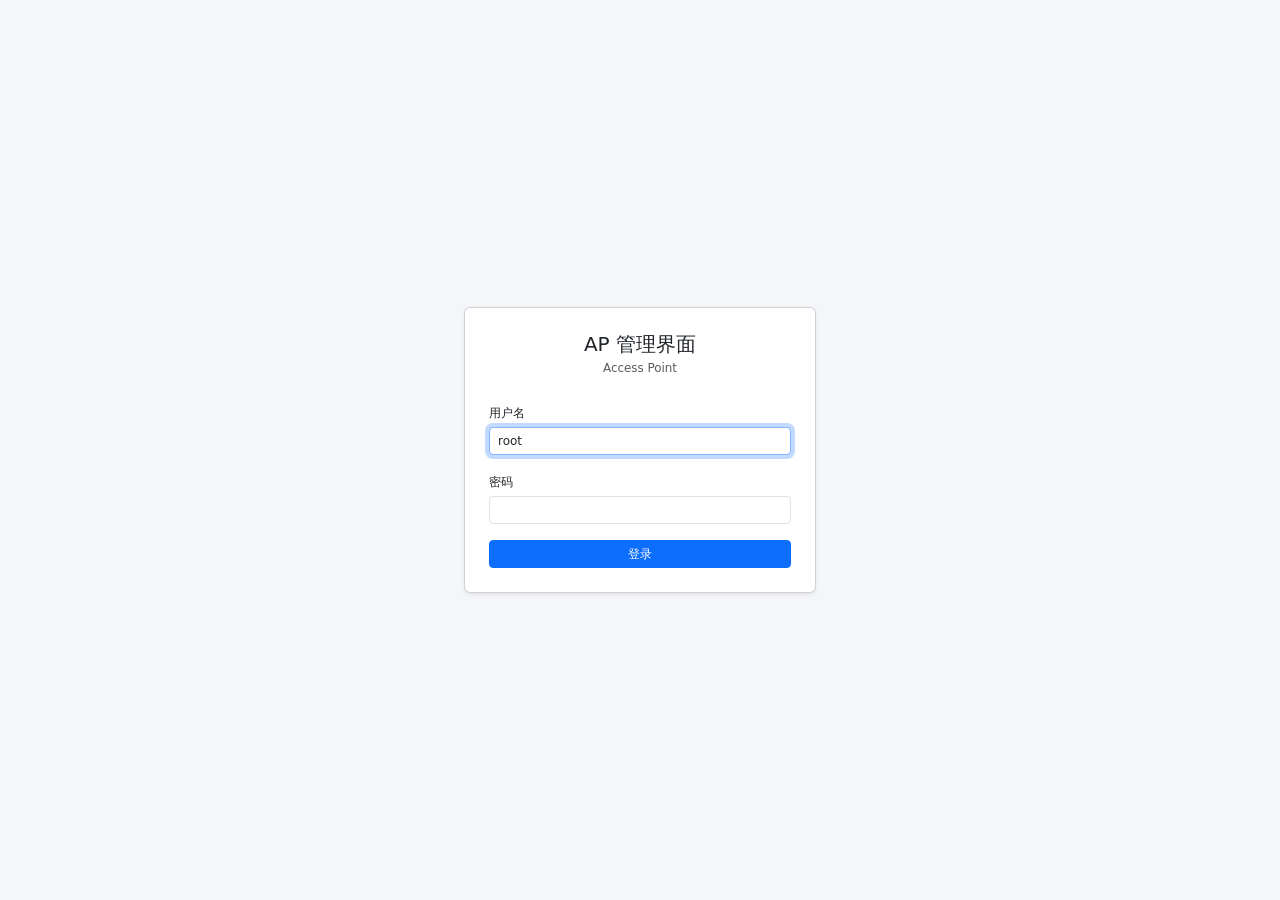
<file: src/www/index.html>
<!-- SPDX-FileCopyrightText: 2026 Monkfish IoT -->
<!-- SPDX-License-Identifier: Apache-2.0 -->
<!DOCTYPE html>
<html lang="zh-CN">
<head>
<meta charset="UTF-8">
<meta name="viewport" content="width=device-width, initial-scale=1.0">
<title>运行信息 - AP 管理</title>
<link href="assets/css/bootstrap.min.css" rel="stylesheet">
<link href="assets/css/all.min.css" rel="stylesheet">
<link href="assets/css/wrthub.css" rel="stylesheet">
<style>
/* 主布局：侧栏 + 主内容 + 底栏 */
body { margin: 0; padding: 0; height: 100vh; display: flex; flex-direction: column; }
#app  { flex: 1 1 auto; display: flex; min-height: 0; }
.main { flex: 1 1 auto; overflow-y: auto; padding: 0.9rem; }
</style>
</head>
<body>

<header id="whNavbar"></header>
<div id="app">
    <aside id="whSidebar"></aside>
    <main class="main">

        <!-- Toast 容器 -->
        <div id="toastContainer" class="position-fixed top-0 end-0 p-3" style="z-index:11;"></div>

        <!-- 页面标题 -->
        <div class="d-flex justify-content-between align-items-center mb-3">
            <h6 class="mb-0"><i class="fas fa-gauge-high me-1"></i>运行信息</h6>
            <div class="text-muted small" id="pageMuted">-</div>
        </div>

        <!-- 错误提示 -->
        <div id="errBox" class="alert alert-danger small d-none"></div>

        <!-- ① 系统信息 KPI 卡片 -->
        <div class="row g-2 mb-3" id="kpiRow"></div>

        <!-- ①.5 网络接口实时流量（上行口，前端差分采样） -->
        <div class="card shadow-sm mb-3">
            <div class="card-header d-flex justify-content-between align-items-center">
                <span><i class="fas fa-chart-line me-1"></i>实时流量（<span id="trafficIface">定位中…</span>）</span>
                <span class="small text-muted" id="chartNote">等待采样…</span>
            </div>
            <div class="card-body p-2">
                <div class="d-flex flex-wrap gap-4 small mb-1">
                    <span><i class="fas fa-arrow-down text-primary me-1"></i>下行 <b id="trDown">-</b></span>
                    <span><i class="fas fa-arrow-up text-success me-1"></i>上行 <b id="trUp">-</b></span>
                    <span class="text-muted ms-auto" id="trTotal">累计 -</span>
                </div>
                <canvas id="trafficChart" style="width:100%;height:180px;"></canvas>
            </div>
        </div>

        <!-- ② 射频状态（每张卡一个子卡片） -->
        <div class="row g-2 mb-3" id="radioRow"></div>

        <!-- ③ 在线终端 -->
        <div class="card shadow-sm mb-3">
            <div class="card-header">
                <span><i class="fas fa-laptop me-1"></i>在线终端</span>
                <span class="badge bg-secondary ms-2" id="clientCountBadge">0</span>
            </div>
            <div class="card-body p-0">
                <table class="table table-hover align-middle mb-0 small">
                <thead><tr>
                    <th>MAC 地址</th><th>信号</th><th>质量</th><th>速率</th><th>在线时长</th>
                </tr></thead>
                <tbody id="clientTbody"></tbody>
                </table>
                <div id="clientEmpty" class="text-center text-muted small py-3">当前无终端接入</div>
            </div>
        </div>

    </main>
</div>
<footer id="whFooter"></footer>

<!-- 刷新按钮（可选） -->
<div class="position-fixed" style="right:1rem;bottom:3rem;">
    <button id="refreshBtn" class="btn btn-sm btn-outline-primary" title="刷新">
        <i class="fas fa-arrows-rotate"></i>
    </button>
</div>

<script src="assets/js/bootstrap.bundle.min.js"></script>
<script src="assets/js/api.js"></script>
<script src="assets/js/layout.js"></script>
<script src="assets/js/app.js"></script>
<script>
(function () {
    'use strict';

    var el = {
        errBox:   document.getElementById('errBox'),
        kpiRow:   document.getElementById('kpiRow'),
        radioRow: document.getElementById('radioRow'),
        clientTbody: document.getElementById('clientTbody'),
        clientEmpty: document.getElementById('clientEmpty'),
        clientCountBadge: document.getElementById('clientCountBadge'),
        pageMuted: document.getElementById('pageMuted'),
        navHostname: document.getElementById('navHostname'),
        navClients: document.getElementById('navClients'),
        refreshBtn: document.getElementById('refreshBtn')
    };

    function showErr(msg) {
        el.errBox.textContent = msg;
        el.errBox.classList.remove('d-none');
    }

    function fmtBytes(b) {
        if (!b && b !== 0) return '-';
        b = +b;
        if (b < 1024) return b + ' B';
        if (b < 1048576) return (b / 1024).toFixed(1) + ' KB';
        if (b < 1073741824) return (b / 1048576).toFixed(1) + ' MB';
        return (b / 1073741824).toFixed(2) + ' GB';
    }

    /* 内存「已用 / 总量」合并单位，避免两段单位撑爆窄卡片 */
    function fmtMem(free, total) {
        var f = +free, t = +total;
        if (!t) return '-';
        if (t >= 1073741824) return (f / 1073741824).toFixed(1) + ' / ' + Math.round(t / 1073741824) + ' GB';
        return (f / 1048576).toFixed(1) + ' / ' + Math.round(t / 1048576) + ' MB';
    }

    function fmtUptime(sec) {
        sec = +sec || 0;
        var d = Math.floor(sec / 86400);
        sec -= d * 86400;
        var h = Math.floor(sec / 3600);
        sec -= h * 3600;
        var m = Math.floor(sec / 60);
        var s = sec % 60;
        var parts = [];
        if (d) parts.push(d + ' 天');
        if (d || h) parts.push(h + ' 时');
        parts.push(m + ' 分');
        return parts.join(' ') + (d === 0 && h === 0 ? '' : '');
    }

    function fmtRate(bps) {
        if (!bps && bps !== 0) return '-';
        bps = +bps;
        if (bps < 1000) return bps + ' bps';
        if (bps < 1000000) return (bps / 1000).toFixed(1) + ' Kbps';
        return (bps / 1000000).toFixed(1) + ' Mbps';
    }

    /* assoclist 不返回 quality 字段，按 nl80211 惯例由 signal 折算：
     * quality% = 2 × (dBm + 100)，限幅 0..100 */
    function signalToQuality(dbm) {
        if (dbm == null) return null;
        var q = 2 * (+dbm + 100);
        return Math.max(0, Math.min(100, Math.round(q)));
    }

    /* 连接时长（秒）→ 人读文本 */
    function fmtDur(sec) {
        if (sec == null) return '-';
        sec = Math.floor(+sec) || 0;
        if (sec < 60) return sec + ' 秒';
        var d = Math.floor(sec / 86400); sec -= d * 86400;
        var h = Math.floor(sec / 3600); sec -= h * 3600;
        var m = Math.floor(sec / 60), s = sec - m * 60;
        var out = [];
        if (d) out.push(d + ' 天');
        if (d || h) out.push(h + ' 时');
        out.push(m + ' 分');
        if (!d && !h && s) out.push(s + ' 秒');
        return out.join(' ');
    }

    function signalBar(value, max, cssClass) {
        value = +value; max = +max || 1;
        var pct = Math.min(100, Math.max(0, Math.round((value / max) * 100)));
        var color = cssClass || (pct >= 60 ? '#198754' : pct >= 30 ? '#ffc107' : '#dc3545');
        return '<div class="signal-bar"><span style="width:' + pct + '%;background:' + color + ';"></span></div>';
    }

    /* ---------- 实时流量（纯 Canvas，两次采样差分算速率） ---------- */
    var POINTS = 40;
    var hist = { down: [], up: [] };
    var prevTraffic = null;

    function niceMax(v) {
        if (!(v > 0)) return 1;
        var exp = Math.pow(10, Math.floor(Math.log(v) / Math.LN10));
        var f = v / exp;
        var n = f <= 1 ? 1 : f <= 2 ? 2 : f <= 5 ? 5 : 10;
        return n * exp;
    }

    function quickRate(mbps) {
        if (mbps === null || mbps === undefined || isNaN(mbps)) return '-';
        if (mbps >= 1000) return (mbps / 1000).toFixed(2) + ' Gbps';
        if (mbps >= 1) return mbps.toFixed(2) + ' Mbps';
        if (mbps >= 0.001) return Math.round(mbps * 1000) + ' Kbps';
        return '0 bps';
    }

    function computeTraffic(tr) {
        tr = tr || {};
        var now = performance.now() / 1000;
        var rx = +tr.rx_bytes || 0, tx = +tr.tx_bytes || 0;
        var curDown = null, curUp = null;
        if (prevTraffic && now > prevTraffic.t) {
            var dt = now - prevTraffic.t;
            curDown = Math.max(0, (rx - prevTraffic.rx) * 8 / dt / 1e6);
            curUp   = Math.max(0, (tx - prevTraffic.tx) * 8 / dt / 1e6);
            hist.down.push(curDown); hist.up.push(curUp);
            while (hist.down.length > POINTS) { hist.down.shift(); hist.up.shift(); }
        }
        prevTraffic = { t: now, rx: rx, tx: tx };

        var dEl = document.getElementById('trDown'), uEl = document.getElementById('trUp');
        if (dEl) dEl.textContent = curDown === null ? '采样中…' : quickRate(curDown);
        if (uEl) uEl.textContent = curUp === null ? '采样中…' : quickRate(curUp);
        var tEl = document.getElementById('trTotal');
        if (tEl) tEl.textContent = '累计 ↓' + fmtBytes(rx) + ' ↑' + fmtBytes(tx);
        var iEl = document.getElementById('trafficIface');
        if (iEl && tr.iface) iEl.textContent = tr.iface;
        var nEl = document.getElementById('chartNote');
        if (nEl) nEl.textContent = '每 5 秒采样 · ' + hist.down.length + ' / ' + POINTS + ' 点';
    }

    function drawTraffic() {
        var canvas = document.getElementById('trafficChart');
        if (!canvas) return;
        var wrap = canvas.parentElement;
        var w = Math.max(320, wrap.clientWidth - 4);
        canvas.width = w; canvas.height = 180;
        var ctx = canvas.getContext('2d');
        var h = canvas.height;
        var padL = 52, padR = 12, padT = 12, padB = 12;
        var plotW = w - padL - padR, plotH = h - padT - padB;
        ctx.clearRect(0, 0, w, h);
        ctx.font = '11px system-ui, sans-serif';
        ctx.textBaseline = 'middle';

        /* 纵轴按窗口内峰值自适应，下限 10 Kbps。
         * 若固定下限 1 Mbps，AP 空闲时的 Kbps 级流量会被压成紧贴 0 的直线（看起来恒为 0）。*/
        var peak = 0;
        for (var i = 0; i < hist.down.length; i++) {
            if (hist.down[i] > peak) peak = hist.down[i];
            if (hist.up[i] > peak) peak = hist.up[i];
        }
        var maxV = niceMax(Math.max(peak * 1.2, 0.01));
        function yLabel(v) {
            if (v === 0) return '0';
            if (maxV >= 1000) return (v / 1000).toFixed(1) + 'G';
            if (maxV >= 1) return (v >= 10 ? Math.round(v) : v.toFixed(1)) + 'M';
            var k = v * 1000;
            return (k >= 10 ? Math.round(k) : k.toFixed(1)) + 'K';
        }

        ctx.strokeStyle = '#e9ecef'; ctx.fillStyle = '#98a2b3'; ctx.lineWidth = 1;
        for (var g = 0; g <= 4; g++) {
            var y = padT + plotH * g / 4;
            ctx.beginPath(); ctx.moveTo(padL, y); ctx.lineTo(w - padR, y); ctx.stroke();
            ctx.textAlign = 'right'; ctx.fillText(yLabel(maxV * (4 - g) / 4), padL - 6, y);
        }
        ctx.textAlign = 'left';

        if (hist.down.length < 2) {
            ctx.fillStyle = '#adb5bd'; ctx.textAlign = 'center';
            ctx.fillText('正在采集数据…', padL + plotW / 2, padT + plotH / 2);
            ctx.textAlign = 'left'; return;
        }

        /* 横轴按已有采样点铺满画布：若固定除以 POINTS-1，
         * 采样点少时曲线只会挤在左侧一小段，看起来像没有数据。*/
        function series(data, color, fill) {
            var n = data.length;
            ctx.beginPath();
            for (var i = 0; i < n; i++) {
                var x = padL + plotW * i / (n - 1);
                var yy = padT + plotH - plotH * (data[i] / maxV);
                if (i === 0) ctx.moveTo(x, yy); else ctx.lineTo(x, yy);
            }
            ctx.strokeStyle = color; ctx.lineWidth = 2; ctx.stroke();
            ctx.lineTo(padL + plotW, padT + plotH);
            ctx.lineTo(padL, padT + plotH); ctx.closePath();
            ctx.fillStyle = fill; ctx.fill();
        }
        series(hist.down, '#0d6efd', 'rgba(13,110,253,.10)');
        series(hist.up, '#198754', 'rgba(25,135,84,.08)');
    }

    function renderKPI(sys) {
        var items = [
            { label: '设备型号',  value: sys.model || sys.board || '-',            icon: 'fa-microchip' },
            { label: '主机名',    value: sys.hostname || '-',                       icon: 'fa-server' },
            { label: '固件版本',  value: sys.firmware || '-',                       icon: 'fa-code-branch' },
            { label: '运行时长',  value: fmtUptime(sys.uptime),                    icon: 'fa-clock' },
            { label: '内存',      value: fmtMem(sys.mem_free, sys.mem_total),     icon: 'fa-memory', small: true }
        ];
        el.kpiRow.innerHTML = items.map(function (it) {
            return '<div class="col-6 col-md-3 col-xl">' +
                '<div class="card card-body p-2 shadow-sm text-center">' +
                '<div class="kpi-label"><i class="fas ' + it.icon + ' me-1"></i>' + it.label + '</div>' +
                '<div class="kpi-value mt-1' + (it.small ? ' kpi-value-sm' : ' text-truncate') + '" title="' + Layout.esc(it.value) + '">' + Layout.esc(it.value) + '</div>' +
                '</div></div>';
        }).join('');

        if (el.navHostname) el.navHostname.textContent = sys.hostname || '-';
        if (el.footerInfo)  Layout.setFooterInfo('板型：' + (sys.board || '-'));
    }

    /* 渲染射频卡 —— 数据源是 iwinfo info（直接 ubus call 绕过 mk.*）*/
    function renderRadios(infoList) {
        infoList = infoList || [];
        if (!infoList.length) {
            el.radioRow.innerHTML = '<div class="col-12"><div class="alert alert-secondary small text-center">射频状态加载中…</div></div>';
            return;
        }
        el.radioRow.innerHTML = infoList.map(function (info) {
            var bw = htWidth(info.htmode) || info.htmode || '-';
            var enc = (typeof info.encryption === 'object' && info.encryption.enabled === true) ? 'enabled' : 'none';
            var qBar = signalBar(info.quality_max, info.quality_max || 70);
            return '<div class="col-12 col-md-6">' +
                '<div class="card shadow-sm h-100">' +
                '<div class="card-header d-flex justify-content-between">' +
                '<span><i class="fas fa-wifi me-1"></i>' + Layout.esc(info.ssid || '(未广播)') + '</span>' +
                '<span class="text-muted small">' + Layout.esc(info.phy || '-') + '</span>' +
                '</div>' +
                '<div class="card-body">' +
                '<table class="table table-sm table-borderless mb-0 small">' +
                '<tr><td class="text-muted" style="width:7rem;">工作模式</td><td>' + Layout.esc(info.mode || '-') + '</td></tr>' +
                '<tr><td class="text-muted;">信道</td><td>' + Layout.esc(info.channel || '-') + ' <span class="text-muted small">(' + Layout.esc(bw) + ')</span></td></tr>' +
                '<tr><td class="text-muted;">频段</td><td>' + Layout.esc(info.frequency ? (info.frequency + ' MHz') : '-') + '</td></tr>' +
                '<tr><td class="text-muted;">发射功率</td><td>' + Layout.esc(info.txpower != null ? (info.txpower + ' dBm') : '-') + '</td></tr>' +
                '<tr><td class="text-muted;">噪声</td><td>' + Layout.esc(info.noise != null ? (info.noise + ' dBm') : '-') + '</td></tr>' +
                '<tr><td class="text-muted;">链路质量</td><td>' + qBar + ' <span class="small text-muted">' + Layout.esc((info.quality_max || '-')) + '</span></td></tr>' +
                '<tr><td class="text-muted;">加密</td><td>' + Layout.esc(enc) + '</td></tr>' +
                '</table>' +
                '</div></div></div>';
        }).join('');
    }

    function renderClients(clients) {
        clients = clients || [];
        if (el.clientCountBadge) el.clientCountBadge.textContent = clients.length;
        if (el.navClients)       el.navClients.textContent = clients.length;

        if (!clients.length) {
            if (el.clientEmpty)   el.clientEmpty.classList.remove('d-none');
            if (el.clientTbody)   el.clientTbody.innerHTML = '';
            return;
        }
        if (el.clientEmpty) el.clientEmpty.classList.add('d-none');
        if (el.clientTbody) {
            el.clientTbody.innerHTML = clients.map(function (c) {
                var sigBar = signalBar(c.signal, c.signal_max || 70);
                /* assoclist 真机字段：signal / connected_time / tx.rate（kbit/s）；
                 * 无 quality，故由 signal 折算；速率取 AP→终端方向的 tx.rate */
                var q = signalToQuality(c.signal);
                var rate = (c.tx && c.tx.rate) ? (+c.tx.rate) * 1000 : null;
                return '<tr>' +
                    '<td class="font-monospace small">' + Layout.esc(c.mac || '-') + '</td>' +
                    '<td>' + sigBar + ' <span class="small text-muted">' + Layout.esc(c.signal == null ? '-' : c.signal + ' dBm') + '</span></td>' +
                    '<td>' + Layout.esc(q == null ? '-' : q + '%') + '</td>' +
                    '<td class="small">' + Layout.esc(fmtRate(rate)) + '</td>' +
                    '<td class="small">' + Layout.esc(fmtDur(c.connected_time)) + '</td>' +
                    '</tr>';
            }).join('');
        }
    }

    /* HE20 / HT40 / VHT80 → 20 / 40 / 80（同 ucode 里的 htWidth）*/
    function htWidth(htmode) {
        if (!htmode) return null;
        var m = ('' + htmode).match(/[0-9]+$/);
        return m ? parseInt(m[0]) : null;
    }

    /* 各区块的刷新节奏
     * - overview（KPI + 流量）：5s，流量靠两次计数差分算速率，必须高频
     * - clients（assoclist）：5s，signal / tx.rate / connected_time 都在秒级变化
     * - radios（iwinfo info）：30s，信道 / 噪声 / 速率等变化慢，且调用较重
     * busy.* 防重入：请求慢于间隔时跳过本轮，避免堆积 */
    var busy = { overview: false, radios: false, clients: false };

    /* KPI + 实时流量（供首屏与轮询共用；first=true 时把失败上报到错误框） */
    async function pollOverview(first) {
        if (busy.overview) return;
        busy.overview = true;
        try {
            var d = await API.call('mk.apinfo', 'overview', {});
            renderKPI(d.system || {});
            computeTraffic(d.traffic || {});
            drawTraffic();
            el.pageMuted.textContent = '最后刷新：' + new Date().toLocaleTimeString();
        } catch (e) {
            /* 轮询失败静默，保留上一帧 */
            if (first) {
                showErr('加载失败：' + (e.message || e));
                el.pageMuted.textContent = '';
            }
        }
        busy.overview = false;
    }

    /* 射频状态 —— 直接调 iwinfo info（绕过 mk.*，ucode 内嵌调用会死锁） */
    async function loadRadios() {
        if (busy.radios) return;
        busy.radios = true;
        try {
            var results = await Promise.allSettled([
                API.call('iwinfo', 'info', { device: 'phy0-ap0' }),
                API.call('iwinfo', 'info', { device: 'phy1-ap0' })
            ]);
            var radios = [];
            results.forEach(function (p) { if (p.status === 'fulfilled' && p.value) radios.push(p.value); });
            renderRadios(radios);
        } catch (e) { /* iwinfo 全挂就保持 loading 提示 */ }
        busy.radios = false;
    }

    /* 在线终端 —— iwinfo assoclist，失败时保留上一帧（不空白表格） */
    async function loadClients() {
        if (busy.clients) return;
        busy.clients = true;
        try {
            var aresults = await Promise.allSettled([
                API.call('iwinfo', 'assoclist', { device: 'phy0-ap0' }),
                API.call('iwinfo', 'assoclist', { device: 'phy1-ap0' })
            ]);
            var clients = [];
            aresults.forEach(function (p) {
                if (p.status === 'fulfilled' && typeof p.value === 'object' && Array.isArray(p.value.results))
                    p.value.results.forEach(function (c) { clients.push(c); });
            });
            renderClients(clients);
        } catch (e) { /* 静默，保留上一帧 */ }
        busy.clients = false;
    }

    /* 全量刷新（首屏 / 手动刷新按钮）：三块并行，各自独立成败 */
    async function load() {
        el.errBox.classList.add('d-none');
        el.pageMuted.textContent = '加载中…';
        el.clientCountBadge.textContent = '…';
        el.radioRow.innerHTML = '<div class="col-12"><div class="alert alert-secondary small text-center">射频加载中…</div></div>';
        await Promise.all([ pollOverview(true), loadRadios(), loadClients() ]);
    }

    /* ======== 启动 ======== */
    (async function () {
        if (!(await API.guard())) return;
        await Layout.mount('index.html');
        await load();
        setInterval(function () { pollOverview(false); loadClients(); }, 5000);
        setInterval(loadRadios, 30000);
        window.addEventListener('resize', drawTraffic);
    })();

    el.refreshBtn.addEventListener('click', load);
})();
</script>
</body>
</html>
</file>
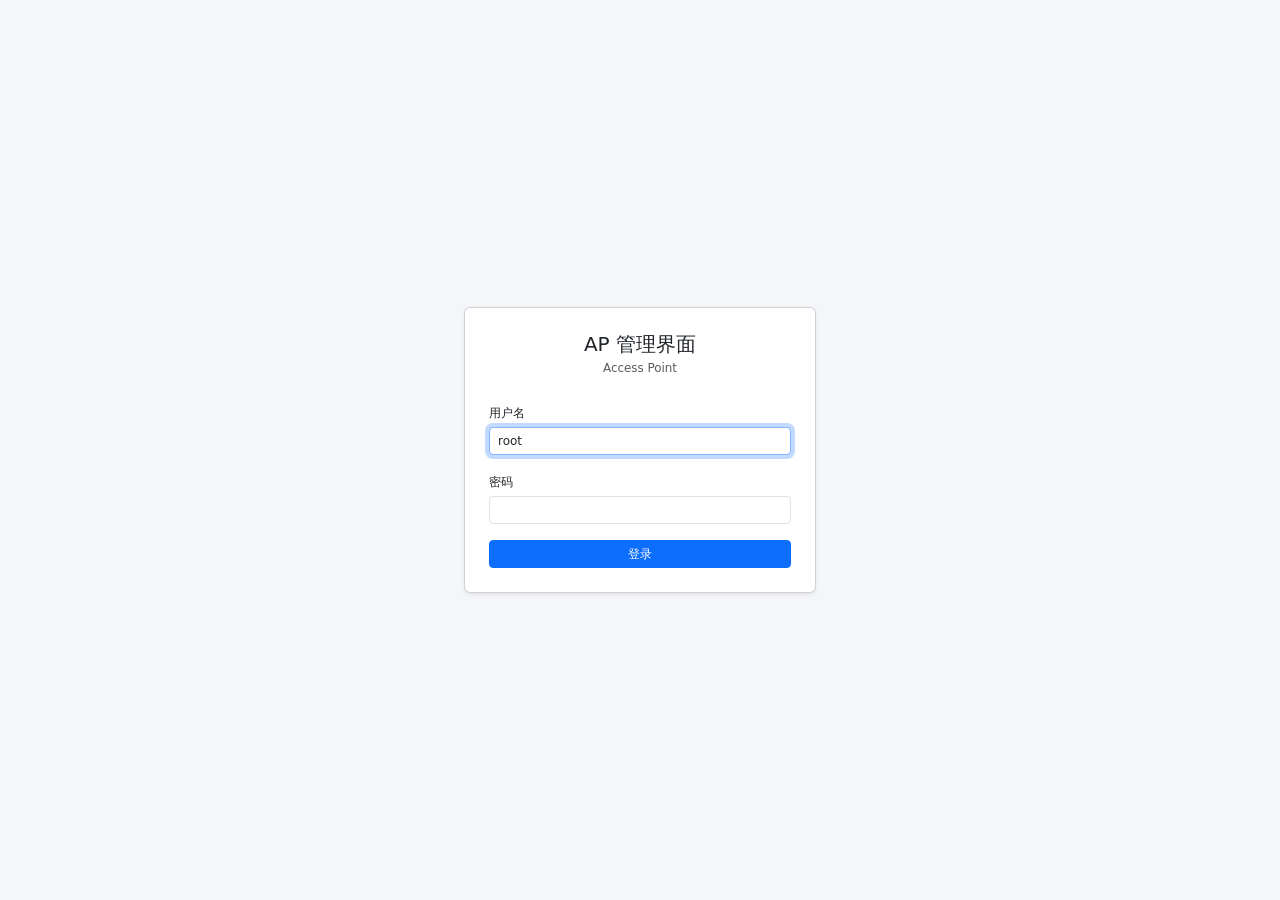
<file: src/www/login.html>
<!-- SPDX-FileCopyrightText: 2026 Monkfish IoT -->
<!-- SPDX-License-Identifier: Apache-2.0 -->
<!DOCTYPE html>
<html lang="zh-CN">
<head>
<meta charset="UTF-8">
<meta name="viewport" content="width=device-width, initial-scale=1.0">
<title>登录 - AP 管理</title>
<link href="assets/css/bootstrap.min.css" rel="stylesheet">
<link href="assets/css/all.min.css" rel="stylesheet">
<link href="assets/css/wrthub.css" rel="stylesheet">
</head>
<body>
<div class="d-flex align-items-center justify-content-center vh-100">
    <div class="card shadow-sm" style="width:22rem;">
        <div class="card-body p-4">
            <h5 class="text-center mb-1">AP 管理界面</h5>
            <p class="text-center text-muted small mb-4">Access Point</p>

            <div class="mb-3">
                <label class="form-label small mb-1" for="username">用户名</label>
                <input id="username" class="form-control form-control-sm" value="root" autocomplete="username">
            </div>
            <div class="mb-3">
                <label class="form-label small mb-1" for="password">密码</label>
                <input id="password" type="password" class="form-control form-control-sm" autocomplete="current-password">
            </div>

            <div id="msg" class="alert alert-danger py-2 small d-none mb-3"></div>

            <button id="loginBtn" class="btn btn-primary btn-sm w-100">登录</button>
        </div>
    </div>
</div>

<script src="assets/js/api.js"></script>
<script>
(function () {
    'use strict';

    var msgEl = document.getElementById('msg');
    var btn = document.getElementById('loginBtn');
    var userEl = document.getElementById('username');
    var passEl = document.getElementById('password');

    /* 回跳目标：只接受站内相对路径，拒绝绝对地址/协议，防开放重定向 */
    var target = new URLSearchParams(location.search).get('redirect') || 'index.html';
    if (target.charAt(0) === '/' || target.indexOf(':') > -1) target = 'index.html';

    function showError(text) {
        msgEl.textContent = text;
        msgEl.classList.remove('d-none');
    }

    async function doLogin() {
        var u = userEl.value.trim();
        var p = passEl.value;
        if (!u || !p) { showError('请输入用户名和密码'); return; }

        msgEl.classList.add('d-none');
        btn.disabled = true;
        btn.textContent = '登录中…';
        try {
            await API.login(u, p);
            location.replace(target);
        } catch (e) {
            API.clearSession();
            showError(e.message || '登录失败');
            btn.disabled = false;
            btn.textContent = '登录';
        }
    }

    btn.addEventListener('click', doLogin);
    passEl.addEventListener('keydown', function (e) { if (e.key === 'Enter') doLogin(); });

    /* 会话仍有效则直接回跳原页面 */
    (async function () {
        if (await API.checkSession()) location.replace(target);
        else userEl.focus();
    })();
})();
</script>
</body>
</html>
</file>
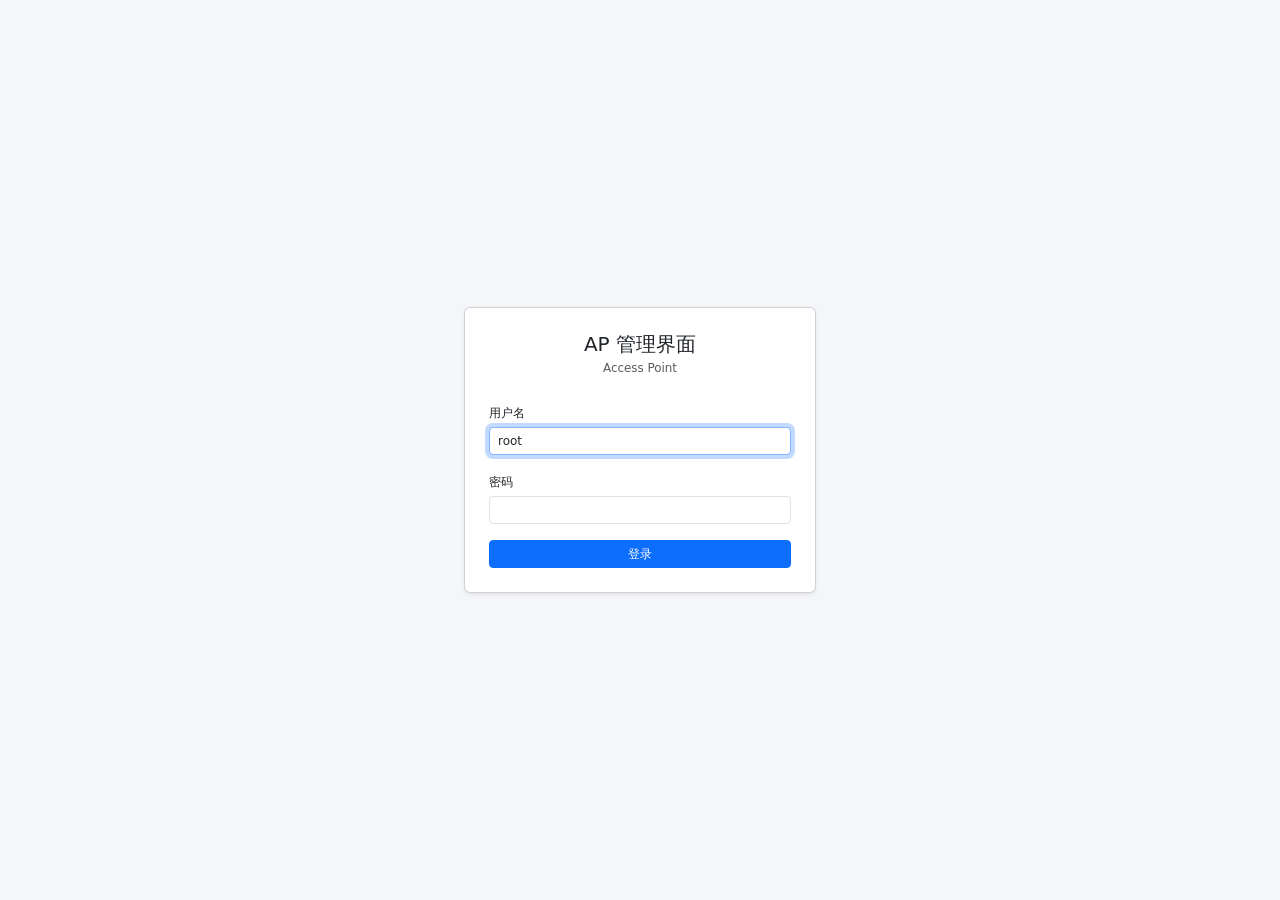
<file: src/www/logs.html>
<!-- SPDX-FileCopyrightText: 2026 Monkfish IoT -->
<!-- SPDX-License-Identifier: Apache-2.0 -->
<!DOCTYPE html>
<html lang="zh-CN">
<head>
<meta charset="UTF-8">
<meta name="viewport" content="width=device-width, initial-scale=1.0">
<title>系统日志 - AP 管理</title>
<link href="assets/css/bootstrap.min.css" rel="stylesheet">
<link href="assets/css/all.min.css" rel="stylesheet">
<link href="assets/css/wrthub.css" rel="stylesheet">
<style>
body { margin: 0; padding: 0; height: 100vh; display: flex; flex-direction: column; }
#app  { flex: 1 1 auto; display: flex; min-height: 0; }
.main { flex: 1 1 auto; overflow-y: auto; padding: 0.9rem; }
</style>
</head>
<body>

<header id="whNavbar"></header>
<div id="app">
    <aside id="whSidebar"></aside>
    <main class="main">

        <div id="toastContainer" class="position-fixed top-0 end-0 p-3" style="z-index:11;"></div>
        <div id="errBox" class="alert alert-danger small d-none"></div>

        <!-- 页面标题 + 操作栏 -->
        <div class="d-flex justify-content-between align-items-center mb-2 flex-wrap gap-2">
            <h6 class="mb-0"><i class="fas fa-file-lines me-1"></i>系统日志 <span class="badge bg-light text-dark border" id="logCountBadge">加载中...</span></h6>
            <div class="d-flex gap-2 align-items-center">
                <input class="form-control form-control-sm" style="width:170px;" placeholder="关键字搜索" id="logFilter">
                <select class="form-select form-select-sm" style="width:auto;" id="logLevel">
                    <option value="all">全部级别</option>
                    <option value="info">INFO</option>
                    <option value="warn">WARN</option>
                    <option value="err">ERROR</option>
                </select>
                <button class="btn btn-outline-secondary btn-sm" id="refreshBtn"><i class="fas fa-rotate-right"></i> 刷新</button>
                <button class="btn btn-outline-danger btn-sm" id="clearBtn"><i class="fas fa-trash"></i> 清空</button>
            </div>
        </div>

        <!-- 日志卡 -->
        <div class="card shadow-sm">
            <div class="card-header bg-white py-2">
                <ul class="nav nav-pills card-header-tabs" role="tablist" id="logTabs">
                    <!-- tabs 动态渲染 -->
                </ul>
            </div>
            <div class="card-body p-0">
                <div class="table-responsive" style="max-height: calc(100vh - 280px); overflow-y: auto;">
                    <table class="table table-sm mb-0" id="logTable">
                        <thead class="table-light sticky-top">
                            <tr>
                                <th style="width:120px;">时间</th>
                                <th style="width:70px;">级别</th>
                                <th style="width:90px;">模块</th>
                                <th>内容</th>
                            </tr>
                        </thead>
                        <tbody id="logTbody">
                            <tr><td colspan="4" class="text-center text-muted py-3">加载中...</td></tr>
                        </tbody>
                    </table>
                </div>
            </div>
            <div class="card-footer bg-white py-2 d-flex justify-content-between align-items-center">
                <span class="small text-muted">日志来自 logd 内存缓冲（重启即清空，最多 2000 条）</span>
                <div class="d-flex align-items-center gap-2 small text-muted">
                    <span><i class="fas fa-circle-info me-1"></i>自动刷新：<span id="autoRefreshStatus">已开启（5s）</span></span>
                </div>
            </div>
        </div>

        <!-- 清空确认 modal -->
        <div class="modal fade" id="clearModal" tabindex="-1">
            <div class="modal-dialog modal-dialog-centered">
                <div class="modal-content">
                    <div class="modal-header bg-danger text-white">
                        <h5 class="modal-title"><i class="fas fa-triangle-exclamation me-2"></i>清空日志确认</h5>
                        <button type="button" class="btn-close btn-close-white" data-bs-dismiss="modal"></button>
                    </div>
                    <div class="modal-body">
                        <p>此操作将清空当前所有日志缓冲，<span class="text-danger fw-bold">不可恢复</span>。</p>
                        <div class="alert alert-warning small">
                            为防止误操作，请在下方输入 <code class="fw-bold">CLEAR</code> 后点确认。
                        </div>
                        <input type="text" class="form-control" id="clearConfirm" placeholder="输入 CLEAR">
                    </div>
                    <div class="modal-footer">
                        <button type="button" class="btn btn-outline-secondary" data-bs-dismiss="modal">取消</button>
                        <button type="button" class="btn btn-danger" id="clearConfirmBtn"><i class="fas fa-trash me-1"></i>确认清空</button>
                    </div>
                </div>
            </div>
        </div>

    </main>
</div>

<script src="assets/js/api.js"></script>
<script src="assets/js/layout.js"></script>
<script>
(function () {
    var $ = function (id) { return document.getElementById(id); };
    var state = { logs: [], tabs: [], activeTab: 'all', total: 0 };
    var refreshTimer = null;
    var autoRefresh = true;

    /* ---- init ---- */
    async function init() {
        await Layout.mount('logs.html');
        bindEvents();
        loadLogs();
        if (autoRefresh) startAutoRefresh();
    }

    function bindEvents() {
        $('logFilter').addEventListener('input', function () { renderLogs(); });
        $('logLevel').addEventListener('change', function () { renderLogs(); });
        $('refreshBtn').addEventListener('click', function () { loadLogs(); });
        $('clearBtn').addEventListener('click', function () { openClearModal(); });
        $('clearConfirmBtn').addEventListener('click', function () { confirmClear(); });
    }

    function startAutoRefresh() {
        refreshTimer = setInterval(function () {
            if (document.visibilityState === 'visible') loadLogs();
        }, 5000);
    }

    /* ---- 加载 ---- */
    function loadLogs() {
        API.call('mk.aplogs', 'logs', { tab: state.activeTab }).then(function (res) {
            if (!res || res.error) { showError((res && res.error) || '加载失败'); return; }
            state.logs = res.logs || [];
            state.tabs = res.tabs || [];
            state.total = state.logs.length;
            renderTabs();
            renderLogs();
            showError(null);
        }).catch(function (err) { showError('加载失败：' + err); });
    }

    function renderTabs() {
        var c = $('logTabs');
        c.innerHTML = state.tabs.map(function (t) {
            var disabled = !t.supported ? ' disabled' : '';
            var cls = (t.id === state.activeTab) ? ' active' : '';
            var title = !t.supported ? (' title="' + Layout.esc(t.reason || '该 tab 暂不支持') + '"') : '';
            return '<li class="nav-item"><button class="nav-link py-1 px-2 small' + cls + disabled + '" data-tab="' + t.id + '"' + title + '>' +
                Layout.esc(t.label) + (!t.supported ? ' <i class="fas fa-lock text-muted"></i>' : '') +
                '</button></li>';
        }).join('');
        c.querySelectorAll('button[data-tab]').forEach(function (btn) {
            btn.addEventListener('click', function () {
                if (btn.disabled) return;
                state.activeTab = btn.getAttribute('data-tab');
                loadLogs();
            });
        });
    }

    /* ---- 渲染（带前端过滤） ---- */
    function renderLogs() {
        var kw = ($('logFilter').value || '').trim().toLowerCase();
        var lv = $('logLevel').value;

        var rows = state.logs.filter(function (l) {
            if (lv !== 'all' && l.level !== lv) return false;
            if (kw && (l.msg || '').toLowerCase().indexOf(kw) < 0 &&
                (l.source || '').toLowerCase().indexOf(kw) < 0) return false;
            return true;
        });

        $('logCountBadge').textContent = rows.length + ' / ' + state.total + ' 条';

        var tbody = $('logTbody');
        if (!rows.length) {
            tbody.innerHTML = '<tr><td colspan="4" class="text-center text-muted py-3">没有符合条件的日志</td></tr>';
            return;
        }

        tbody.innerHTML = rows.map(function (l) {
            var lvCls = (l.level === 'err') ? 'bg-danger' : (l.level === 'warn') ? 'bg-warning text-dark' : 'bg-success';
            return '<tr>' +
                '<td class="text-muted small font-monospace">' + Layout.esc(l.time) + '</td>' +
                '<td><span class="badge ' + lvCls + '">' + Layout.esc(l.level_label) + '</span></td>' +
                '<td class="small">' + Layout.esc(l.source || '-') + '</td>' +
                '<td class="small">' + Layout.esc(l.msg || '') + '</td>' +
                '</tr>';
        }).join('');
    }

    /* ---- 清空 ---- */
    function openClearModal() {
        $('clearConfirm').value = '';
        var el = document.getElementById('clearModal');
        if (window.bootstrap) {
            var m = new bootstrap.Modal(el); m.show();
        } else {
            el.classList.add('show'); el.style.display = 'block'; el.setAttribute('aria-modal', 'true');
        }
    }
    function closeModal() {
        var el = document.getElementById('clearModal');
        if (window.bootstrap) { bootstrap.Modal.getInstance(el).hide(); }
        else { el.classList.remove('show'); el.style.display = 'none'; }
    }

    function confirmClear() {
        var v = $('clearConfirm').value.trim();
        if (v !== 'CLEAR') { showError('请输入 CLEAR 确认'); return; }

        $('clearConfirmBtn').disabled = true;
        API.call('mk.aplogs', 'clear', { confirm: 'CLEAR' }).then(function (res) {
            $('clearConfirmBtn').disabled = false;
            if (!res || res.error) { showError((res && res.error) || '清空失败'); return; }
            closeModal();
            showToast('日志已清空', 'success');
            loadLogs();
        }).catch(function (err) {
            $('clearConfirmBtn').disabled = false;
            showError('请求失败：' + err);
        });
    }

    /* ---- 辅助 ---- */
    function showError(msg) {
        var el = $('errBox');
        if (!msg) { el.classList.add('d-none'); el.textContent = ''; return; }
        el.textContent = msg; el.classList.remove('d-none');
    }
    function showToast(msg, type) {
        type = type || 'info';
        var c = $('toastContainer');
        var el = document.createElement('div');
        el.className = 'toast align-items-center text-bg-' + type + ' border-0 show';
        el.setAttribute('role', 'alert');
        el.innerHTML = '<div class="d-flex"><div class="toast-body small">' + Layout.esc(msg) + '</div></div>';
        c.appendChild(el);
        setTimeout(function () { el.classList.remove('show'); setTimeout(function () { c.removeChild(el); }, 300); }, 2500);
    }

    init();
})();
</script>

</body>
</html>
</file>
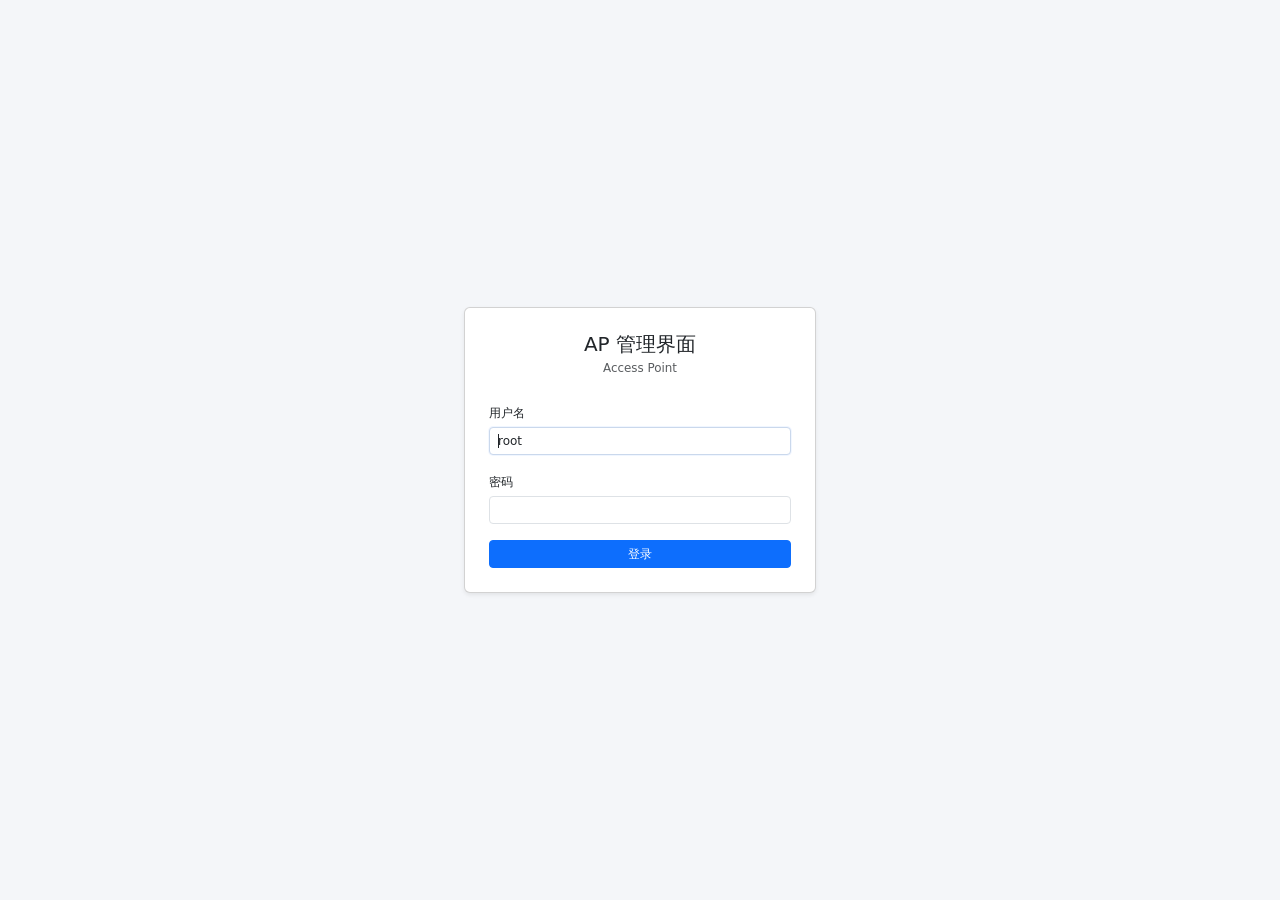
<file: src/www/network.html>
<!-- SPDX-FileCopyrightText: 2026 Monkfish IoT -->
<!-- SPDX-License-Identifier: Apache-2.0 -->
<!DOCTYPE html>
<html lang="zh-CN">
<head>
<meta charset="UTF-8">
<meta name="viewport" content="width=device-width, initial-scale=1.0">
<title>网络设置 - AP 管理</title>
<link href="assets/css/bootstrap.min.css" rel="stylesheet">
<link href="assets/css/all.min.css" rel="stylesheet">
<link href="assets/css/wrthub.css" rel="stylesheet">
<style>
body { margin: 0; padding: 0; height: 100vh; display: flex; flex-direction: column; }
#app  { flex: 1 1 auto; display: flex; min-height: 0; }
.main { flex: 1 1 auto; overflow-y: auto; padding: 0.9rem; }
/* 回滚倒计时警示框 */
.rb-warn { animation: pulse 2s infinite; }
@keyframes pulse { 0%,100% { opacity:1; } 50% { opacity:.7; } }
</style>
</head>
<body>

<header id="whNavbar"></header>
<div id="app">
    <aside id="whSidebar"></aside>
    <main class="main">

        <div id="toastContainer" class="position-fixed top-0 end-0 p-3" style="z-index:11;"></div>
        <div id="errBox" class="alert alert-danger small d-none"></div>
        <div id="succBox" class="alert alert-success small d-none"></div>

        <!-- 页面标题 -->
        <div class="d-flex justify-content-between align-items-center mb-3">
            <h6 class="mb-0"><i class="fas fa-network-wired me-1"></i>网络设置</h6>
            <span class="small text-muted">修改 IP 会切断当前连接，60 秒未确认将自动回滚</span>
        </div>

        <!-- 回滚倒计时警示（settings_set 成功后显示） -->
        <div id="rollbackBar" class="alert alert-warning rb-warn d-none">
            <div class="d-flex justify-content-between align-items-center">
                <div>
                    <i class="fas fa-triangle-exclamation me-1"></i>
                    网络已切换，<span id="rbCountdown">60</span> 秒内请点击「<span class="fw-bold">保留修改</span>」，否则自动恢复原配置。
                </div>
                <div class="d-flex gap-2">
                    <button class="btn btn-sm btn-success" id="keepBtn"><i class="fas fa-check me-1"></i>保留修改</button>
                    <button class="btn btn-sm btn-outline-secondary" id="waitBtn">继续等待</button>
                </div>
            </div>
        </div>

        <!-- 当前状态 -->
        <div class="card shadow-sm mb-3">
            <div class="card-header">
                <i class="fas fa-circle-info me-1"></i>当前运行状态
            </div>
            <div class="card-body" id="curState">
                <div class="text-muted small">加载中...</div>
            </div>
        </div>

        <!-- 设置表单 -->
        <div class="card shadow-sm mb-3">
            <div class="card-header">
                <i class="fas fa-sliders me-1"></i>网络配置
            </div>
            <div class="card-body">
                <!-- DHCP ↔ static 切换 -->
                <div class="mb-3">
                    <label class="form-label small fw-semibold">IP 获取方式</label>
                    <div class="form-check form-check-inline">
                        <input class="form-check-input" type="radio" name="proto" id="protoDhcp" value="dhcp">
                        <label class="form-check-label" for="protoDhcp">
                            <i class="fas fa-broadcast-tower me-1"></i>DHCP 客户端
                            <span class="text-muted small">（自动从上游获取）</span>
                        </label>
                    </div>
                    <div class="form-check form-check-inline">
                        <input class="form-check-input" type="radio" name="proto" id="protoStatic" value="static">
                        <label class="form-check-label" for="protoStatic">
                            <i class="fas fa-link me-1"></i>静态 IP
                        </label>
                    </div>
                </div>

                <!-- 静态模式展开 -->
                <div id="staticPanel" class="d-none">
                    <div class="row g-3 mb-3">
                        <div class="col-md-6">
                            <label class="form-label small fw-semibold">IP 地址</label>
                            <input type="text" class="form-control form-control-sm" id="fIpaddr" placeholder="例如 192.168.15.54" pattern="[0-9.]+">
                            <div class="form-text small text-muted">仅支持同网段 IP，避免彻底失联</div>
                        </div>
                        <div class="col-md-3">
                            <label class="form-label small fw-semibold">子网掩码</label>
                            <select class="form-select form-select-sm" id="fPrefix">
                                <option value="24">/24 (255.255.255.0)</option>
                                <option value="16">/16 (255.255.0.0)</option>
                                <option value="8">/8 (255.0.0.0)</option>
                                <option value="25">/25 (255.255.255.128)</option>
                                <option value="23">/23 (255.255.254.0)</option>
                                <option value="22">/22 (255.255.252.0)</option>
                                <option value="21">/21 (255.255.248.0)</option>
                                <option value="20">/20 (255.255.240.0)</option>
                                <option value="19">/19 (255.255.224.0)</option>
                                <option value="18">/18 (255.255.192.0)</option>
                                <option value="17">/17 (255.255.128.0)</option>
                                <option value="26">/26 (255.255.255.192)</option>
                                <option value="27">/27 (255.255.255.224)</option>
                                <option value="28">/28 (255.255.255.240)</option>
                            </select>
                        </div>
                        <div class="col-md-3">
                            <label class="form-label small fw-semibold">网关</label>
                            <input type="text" class="form-control form-control-sm" id="fGateway" placeholder="可选">
                        </div>
                    </div>
                    <div class="mb-3">
                        <label class="form-label small fw-semibold">DNS 服务器（可选，逗号分隔）</label>
                        <input type="text" class="form-control form-control-sm" id="fDns" placeholder="例如 192.168.15.1, 223.5.5.5">
                        <div class="form-text small text-muted">留空则使用上游 DHCP 下发的 DNS</div>
                    </div>
                </div>

                <!-- DHCP 提示 -->
                <div id="dhcpHint" class="alert alert-info small py-2 d-none">
                    <i class="fas fa-info-circle me-1"></i>
                    DHCP 模式下，IP 地址、掩码、网关、DNS 都由上游 DHCP 服务器自动分配。
                </div>

                <!-- 按钮 -->
                <div class="d-flex gap-2 mt-3">
                    <button class="btn btn-primary btn-sm" id="saveBtn"><i class="fas fa-save me-1"></i>保存设置</button>
                    <button class="btn btn-outline-secondary btn-sm" id="resetBtn"><i class="fas fa-rotate-left me-1"></i>重置</button>
                </div>
            </div>
        </div>

        <!-- 同网段提示 -->
        <div class="card shadow-sm">
            <div class="card-header">
                <i class="fas fa-shield-halved me-1"></i>安全说明
            </div>
            <div class="card-body small text-muted">
                <ul class="mb-0 ps-3">
                    <li>修改静态 IP 时，<span class="text-danger">新 IP 必须与当前 IP 处于同一子网</span>，否则后端会拒绝写入。</li>
                    <li>设置生效后 60 秒内未点击「保留修改」，系统会自动回滚到上一版配置。</li>
                    <li>切换 <span class="text-warning">DHCP → 静态</span> 时，如果新 IP 与网关不在同一网段，设备将无法上网。</li>
                </ul>
            </div>
        </div>

    </main>
</div>

<script src="assets/js/api.js"></script>
<script src="assets/js/layout.js"></script>
<script>
(function () {
    var $ = function (id) { return document.getElementById(id); };
    var state = null;       /* 当前 settings 返回 */
    var rbTimer = null;     /* 回滚倒计时 */
    var rbRemaining = 0;

    /* ---- 初始化 ---- */
    async function init() {
        await Layout.mount('network.html');
        loadSettings();
        bindEvents();
    }

    /* ---- 加载当前设置 ---- */
    function loadSettings() {
        showError(null);
        API.call('mk.apnet', 'settings', {}).then(function (res) {
            if (!res || res.error) {
                showError((res && res.error) || '无法读取网络设置');
                return;
            }
            state = res;
            renderCurrent(res);
            fillForm(res);
        }).catch(function (err) {
            showError('加载失败：' + err);
        });
    }

    /* ---- 渲染当前运行状态 ---- */
    function renderCurrent(s) {
        var rt = s.runtime || {};
        var protoBadge =
            s.proto === 'dhcp' ? '<span class="badge bg-info">DHCP 客户端</span>' :
            s.proto === 'static' ? '<span class="badge bg-primary">静态 IP</span>' :
            '<span class="badge bg-secondary">' + Layout.esc(s.proto) + '</span>';
        var dns = (Array.isArray(rt.dns) && rt.dns.length) ? rt.dns.map(Layout.esc).join(', ') : '—';
        var html =
            '<div class="table-responsive">' +
            '<table class="table table-sm table-borderless mb-0 align-middle text-nowrap">' +
            '<thead><tr class="text-muted small">' +
                '<th>接口</th><th>协议</th><th>IP 地址</th><th>网关</th><th>DNS</th>' +
            '</tr></thead>' +
            '<tbody><tr>' +
                '<td class="font-monospace">' + Layout.esc(s.iface) + '</td>' +
                '<td>' + protoBadge + '</td>' +
                '<td class="font-monospace">' + Layout.esc(rt.cidr || rt.ip || '—') + '</td>' +
                '<td class="font-monospace">' + Layout.esc(rt.gateway || '—') + '</td>' +
                '<td class="font-monospace">' + dns + '</td>' +
            '</tr></tbody>' +
            '</table></div>';
        $('curState').innerHTML = html;

        /* 如果后端已有活跃的回滚定时器（上次设置后还没保留），恢复倒计时 UI */
        if (s.rollback && s.rollback.active) {
            startRbCountdown(s.rollback.seconds || 60);
        }
    }

    /* ---- 填充表单默认值 ---- */
    function fillForm(s) {
        var proto = s.proto || 'dhcp';
        $('protoDhcp').checked = (proto === 'dhcp');
        $('protoStatic').checked = (proto === 'static');
        toggleProtoPanel();

        /* 表单默认值优先从 runtime 拿（因为 dhcp 模式下 uci 里没有） */
        var rt = s.runtime || {};
        $('fIpaddr').value = rt.ip || s.uci.ip || '';
        var p = rt.prefix || s.uci.prefix || 24;
        $('fPrefix').value = '' + p;
        $('fGateway').value = rt.gateway || s.uci.gateway || '';
        if (Array.isArray(rt.dns) && rt.dns.length)
            $('fDns').value = rt.dns.join(', ');
    }

    /* ---- 事件绑定 ---- */
    function bindEvents() {
        document.querySelectorAll('input[name="proto"]').forEach(function (el) {
            el.addEventListener('change', toggleProtoPanel);
        });
        $('saveBtn').addEventListener('click', onSave);
        $('resetBtn').addEventListener('click', loadSettings);
        $('keepBtn').addEventListener('click', onKeep);
        $('waitBtn').addEventListener('click', function () {
            showToast('已隐藏倒计时提示，' + rbRemaining + ' 秒后仍会自动回滚', 'info');
            $('rollbackBar').classList.add('d-none');
        });
    }

    function toggleProtoPanel() {
        var proto = document.querySelector('input[name="proto"]:checked').value;
        $('staticPanel').classList.toggle('d-none', proto !== 'static');
        $('dhcpHint').classList.toggle('d-none', proto !== 'dhcp');
    }

    /* ---- 前端基础校验 ---- */
    function validateForm() {
        var proto = document.querySelector('input[name="proto"]:checked').value;
        var data = { proto: proto };

        if (proto === 'static') {
            var ip = $('fIpaddr').value.trim();
            var prefix = parseInt($('fPrefix').value, 10);
            var gw = $('fGateway').value.trim();
            var dns = $('fDns').value.trim();

            if (!/^[0-9]{1,3}(\.[0-9]{1,3}){3}$/.test(ip))
                return 'IP 地址格式不正确';
            if (!(prefix >= 8 && prefix <= 30))
                return '子网掩码不在有效范围';
            if (gw && !/^[0-9]{1,3}(\.[0-9]{1,3}){3}$/.test(gw))
                return '网关地址格式不正确';

            /* 同网段预校验 */
            if (state && state.runtime && state.runtime.ip && state.runtime.prefix) {
                var curIp = state.runtime.ip;
                var curPrefix = state.runtime.prefix;
                if (!sameSubnet(ip, curIp, Math.min(prefix, curPrefix))) {
                    return '新 IP ' + ip + ' 与当前 IP ' + curIp + '/' + curPrefix + ' 不在同一子网';
                }
            }

            data.ipaddr = ip;
            data.prefix = prefix;
            data.gateway = gw;
            data.dns = dns;
        }

        return data;
    }

    /* ---- 同网段判断（前端版，同 ucode 后端逻辑）---- */
    function ipToInt(s) {
        var p = s.split('.').map(function (x) { return parseInt(x, 10); });
        return ((p[0] * 256 + p[1]) * 256 + p[2]) * 256 + p[3];
    }
    function sameSubnet(a, b, prefix) {
        if (!a || !b || !prefix) return true; /* 拿不到就跳过，后端兜底 */
        var mask = 0;
        for (var i = 0; i < 32; i++) mask = mask * 2 + (i < prefix ? 1 : 0);
        return (ipToInt(a) & mask) === (ipToInt(b) & mask);
    }

    /* ---- 保存 ---- */
    function onSave() {
        showError(null);
        showSuccess(null);

        var v = validateForm();
        if (typeof v === 'string') { showError(v); return; }

        $('saveBtn').disabled = true;
        $('saveBtn').innerHTML = '<i class="fas fa-spinner fa-spin me-1"></i>应用中...';

        API.call('mk.apnet', 'settings_set', v).then(function (res) {
            $('saveBtn').disabled = false;
            $('saveBtn').innerHTML = '<i class="fas fa-save me-1"></i>保存设置';

            if (!res || res.error) {
                showError((res && res.error) || '设置失败');
                return;
            }

            showSuccess(res.message || '网络设置已应用');
            startRbCountdown(res.rollback_seconds || 60);

            /* network reload 后 rpcd 会重建，延迟刷新一次 */
            setTimeout(function () {
                loadSettings();
            }, 3000);
        }).catch(function (err) {
            $('saveBtn').disabled = false;
            $('saveBtn').innerHTML = '<i class="fas fa-save me-1"></i>保存设置';
            showError('请求失败：' + err);
        });
    }

    /* ---- 保留修改（取消回滚）---- */
    function onKeep() {
        $('keepBtn').disabled = true;
        $('keepBtn').innerHTML = '<i class="fas fa-spinner fa-spin"></i>';

        API.call('mk.apnet', 'rollback_cancel', {}).then(function (res) {
            $('keepBtn').disabled = false;
            $('keepBtn').innerHTML = '<i class="fas fa-check me-1"></i>保留修改';

            if (res && res.cancelled) {
                clearInterval(rbTimer);
                $('rollbackBar').classList.add('d-none');
                showToast('已保留修改，回滚定时器已取消', 'success');
                loadSettings();
            } else {
                showError((res && res.error) || '取消回滚失败');
            }
        }).catch(function (err) {
            $('keepBtn').disabled = false;
            $('keepBtn').innerHTML = '<i class="fas fa-check me-1"></i>保留修改';
            showError('请求失败：' + err);
        });
    }

    /* ---- 回滚倒计时 UI ---- */
    function startRbCountdown(seconds) {
        clearInterval(rbTimer);
        rbRemaining = seconds;
        $('rbCountdown').textContent = rbRemaining;
        $('rollbackBar').classList.remove('d-none');
        $('rollbackBar').scrollIntoView({ behavior: 'smooth', block: 'center' });

        rbTimer = setInterval(function () {
            rbRemaining--;
            $('rbCountdown').textContent = rbRemaining;
            if (rbRemaining <= 0) {
                clearInterval(rbTimer);
                $('rollbackBar').classList.add('d-none');
                showToast('时间到，配置已自动回滚', 'warning');
                loadSettings();
            }
        }, 1000);
    }

    /* ---- UI 辅助 ---- */
    function showError(msg) {
        var el = $('errBox');
        if (!msg) { el.classList.add('d-none'); el.textContent = ''; return; }
        el.textContent = msg;
        el.classList.remove('d-none');
    }
    function showSuccess(msg) {
        var el = $('succBox');
        if (!msg) { el.classList.add('d-none'); el.textContent = ''; return; }
        el.textContent = msg;
        el.classList.remove('d-none');
        setTimeout(function () { el.classList.add('d-none'); }, 5000);
    }
    function showToast(msg, type) {
        type = type || 'info';
        var c = $('toastContainer');
        var el = document.createElement('div');
        el.className = 'toast align-items-center text-bg-' + type + ' border-0 show';
        el.setAttribute('role', 'alert');
        el.innerHTML = '<div class="d-flex"><div class="toast-body small">' + Layout.esc(msg) + '</div>' +
            '<button type="button" class="btn-close btn-close-white me-2 m-auto" data-bs-dismiss="toast"></button></div>';
        c.appendChild(el);
        setTimeout(function () {
            el.classList.remove('show');
            setTimeout(function () { c.removeChild(el); }, 300);
        }, 3000);
    }

    /* ---- 启动 ---- */
    init();
})();
</script>

</body>
</html>
</file>
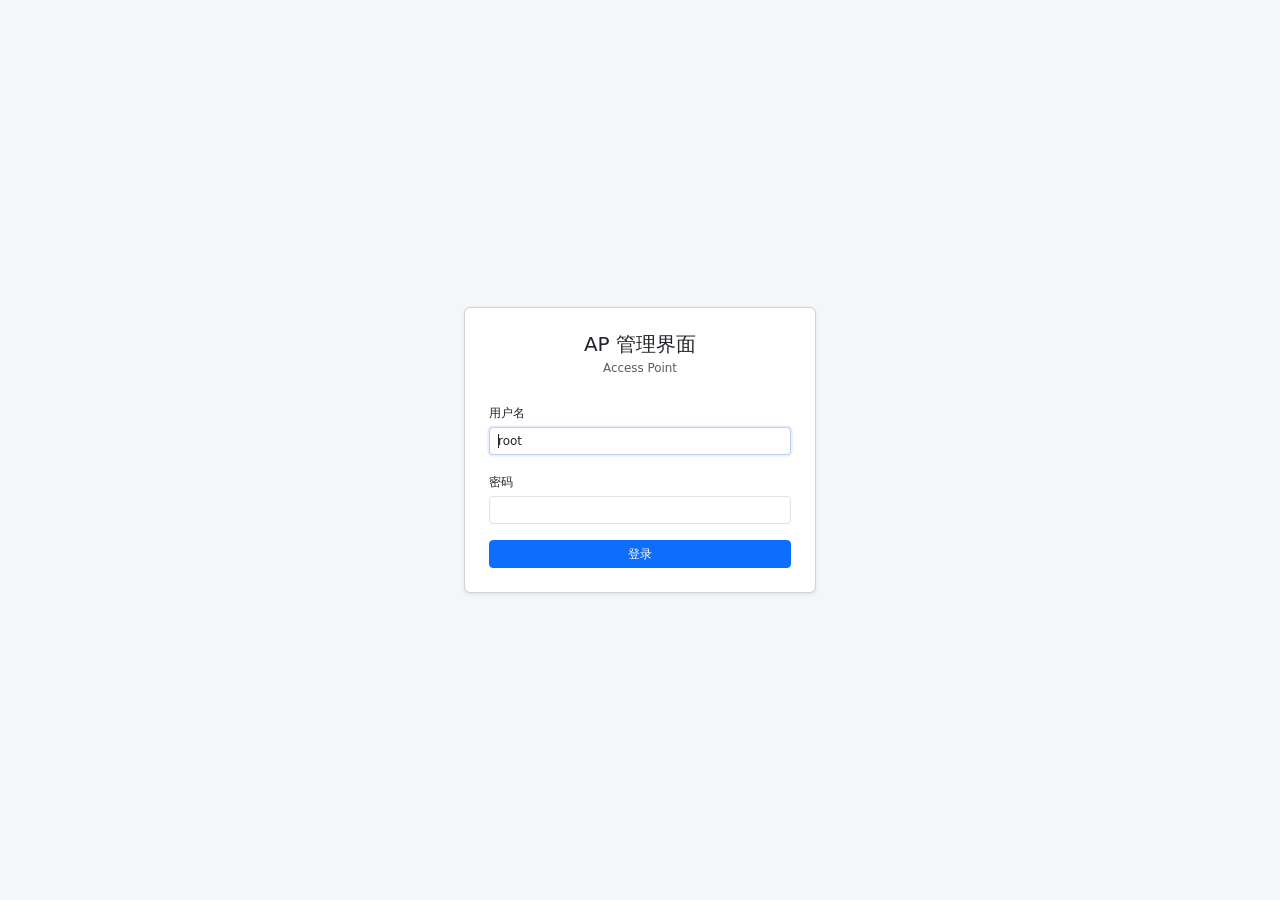
<file: src/www/upgrade.html>
<!-- SPDX-FileCopyrightText: 2026 Monkfish IoT -->
<!-- SPDX-License-Identifier: Apache-2.0 -->
<!DOCTYPE html>
<html lang="zh-CN">
<head>
<meta charset="UTF-8">
<meta name="viewport" content="width=device-width, initial-scale=1.0">
<title>固件升级 - AP 管理</title>
<link href="assets/css/bootstrap.min.css" rel="stylesheet">
<link href="assets/css/all.min.css" rel="stylesheet">
<link href="assets/css/wrthub.css" rel="stylesheet">
<style>
body { margin: 0; padding: 0; height: 100vh; display: flex; flex-direction: column; }
#app  { flex: 1 1 auto; display: flex; min-height: 0; }
.main { flex: 1 1 auto; overflow-y: auto; padding: 0.9rem; }
.upload-area { border: 2px dashed #dee2e6; border-radius: 0.5rem; transition: all .2s; cursor: pointer; }
.upload-area:hover, .upload-area.dragover { border-color: #0d6efd; background: #f0f6ff; }
</style>
</head>
<body>

<header id="whNavbar"></header>
<div id="app">
    <aside id="whSidebar"></aside>
    <main class="main">

        <div id="toastContainer" class="position-fixed top-0 end-0 p-3" style="z-index:11;"></div>
        <div id="errBox" class="alert alert-danger small d-none"></div>
        <div id="succBox" class="alert alert-success small d-none"></div>

        <!-- 页面标题 + 提示 -->
        <div class="d-flex justify-content-between align-items-center mb-2 flex-wrap gap-2">
            <h6 class="mb-0"><i class="fas fa-cloud-arrow-up me-1"></i>固件升级 <span class="badge bg-light text-dark border" id="fwTag">加载中...</span></h6>
        </div>

        <div class="alert alert-primary small py-2 mb-3">
            <i class="fas fa-circle-info me-1"></i>
            升级会中断网络连接并自动重启设备，整个过程约 1-2 分钟。
            升级前建议先通过 SSH 备份配置文件。
        </div>

        <!-- ① 当前固件 & 存储状态 -->
        <div class="row g-2 mb-3">
            <div class="col-md-6">
                <div class="card shadow-sm h-100">
                    <div class="card-header"><i class="fas fa-microchip me-1"></i>当前固件</div>
                    <div class="card-body" id="devInfo">加载中...</div>
                </div>
            </div>
            <div class="col-md-6">
                <div class="card shadow-sm h-100">
                    <div class="card-header"><i class="fas fa-database me-1"></i>存储状态</div>
                    <div class="card-body" id="stgInfo">加载中...</div>
                </div>
            </div>
        </div>

        <!-- ② 固件上传 -->
        <div class="card shadow-sm mb-3">
            <div class="card-header"><i class="fas fa-cloud-arrow-up me-1"></i>上传固件镜像</div>
            <div class="card-body">
                <div id="uploadArea" class="upload-area p-4 text-center mb-3">
                    <i class="fas fa-cloud-arrow-up fa-2x text-muted mb-2 d-block"></i>
                    <div class="fw-semibold">点击或拖拽到此处上传固件镜像</div>
                    <div class="small text-muted mt-1">支持 .bin / .img 格式，最大 ≤ /tmp 可用空间</div>
                    <input type="file" id="fwInput" class="d-none" accept=".bin,.img" />
                </div>

                <!-- 上传进度 -->
                <div id="uploadProgress" class="d-none mb-3">
                    <div class="d-flex justify-content-between small mb-1">
                        <span id="uploadFile">—</span>
                        <span id="uploadPct">0%</span>
                    </div>
                    <div class="progress" style="height:6px;"><div class="progress-bar bg-primary" id="uploadBar" style="width:0%"></div></div>
                </div>

                <!-- 已上传镜像信息 -->
                <div id="imgInfo" class="d-none mb-3"></div>

                <!-- 操作按钮 -->
                <div class="d-flex gap-2">
                    <button class="btn btn-primary btn-sm" id="verifyBtn" disabled><i class="fas fa-check me-1"></i>检查镜像</button>
                    <button class="btn btn-warning btn-sm" id="flashBtn" disabled><i class="fas fa-bolt me-1"></i>立即升级</button>
                    <button class="btn btn-outline-danger btn-sm" id="discardBtn" disabled><i class="fas fa-trash me-1"></i>删除镜像</button>
                    <button class="btn btn-outline-secondary btn-sm" id="refreshInfoBtn"><i class="fas fa-rotate-right me-1"></i>刷新状态</button>
                </div>
            </div>
        </div>

        <!-- ③ 升级能力 -->
        <div class="card shadow-sm">
            <div class="card-header"><i class="fas fa-shield-halved me-1"></i>升级能力</div>
            <div class="card-body small" id="capInfo">加载中...</div>
        </div>

    </main>
</div>

<!-- FLASH 确认弹窗 -->
<div class="modal fade" id="flashModal" tabindex="-1">
    <div class="modal-dialog modal-dialog-centered">
        <div class="modal-content">
            <div class="modal-header bg-warning text-dark">
                <h5 class="modal-title"><i class="fas fa-triangle-exclamation me-2"></i>固件升级确认</h5>
                <button type="button" class="btn-close" data-bs-dismiss="modal"></button>
            </div>
            <div class="modal-body">
                <p class="fw-semibold">确认刷写固件？</p>
                <ul class="mb-3">
                    <li>设备将在 <span class="text-danger fw-bold">30-120 秒内重启</span>，期间网络中断</li>
                    <li>刷写 <span class="text-danger fw-bold">失败可能导致设备变砖</span>，需串口恢复</li>
                    <li>建议先 <span class="fw-bold">备份配置文件</span></li>
                </ul>
                <div class="alert alert-warning small">
                    请输入确认词 <code class="fw-bold">FLASH</code> 以继续：
                    <input type="text" class="form-control mt-2" id="flashConfirm" placeholder="输入 FLASH">
                </div>
            </div>
            <div class="modal-footer">
                <button type="button" class="btn btn-outline-secondary" data-bs-dismiss="modal">取消</button>
                <button type="button" class="btn btn-warning" id="flashConfirmBtn"><i class="fas fa-bolt me-1"></i>立即升级</button>
            </div>
        </div>
    </div>
</div>

<!-- 升级等待 / 重启探测弹窗（不可手动关闭） -->
<div class="modal fade" id="waitModal" tabindex="-1" data-bs-backdrop="static" data-bs-keyboard="false">
    <div class="modal-dialog modal-dialog-centered">
        <div class="modal-content">
            <div class="modal-header bg-primary text-white">
                <h5 class="modal-title"><i class="fas fa-spinner fa-spin me-2"></i>固件升级中</h5>
            </div>
            <div class="modal-body">
                <div class="d-flex align-items-center gap-3 mb-3">
                    <div class="spinner-border text-primary flex-shrink-0" role="status" style="width:2.5rem;height:2.5rem;"></div>
                    <div class="flex-grow-1">
                        <div class="fw-semibold" id="waitPhase">正在探测设备…</div>
                        <div class="small text-muted" id="waitHint">设备仍在运行，等待其重启</div>
                    </div>
                </div>

                <div class="d-flex justify-content-between small mb-1">
                    <span class="text-muted">已用时间</span>
                    <span class="font-monospace" id="waitElapsed">00:00</span>
                </div>
                <div class="progress mb-3" style="height:8px;">
                    <div class="progress-bar progress-bar-striped progress-bar-animated bg-primary" id="waitBar" style="width:0%"></div>
                </div>

                <div class="d-flex justify-content-between small mb-1">
                    <span class="text-muted">探测目标</span>
                    <span class="font-monospace" id="waitTarget">—</span>
                </div>
                <div class="border rounded p-2 small font-monospace" id="waitLog"
                     style="height:5.5rem;overflow-y:auto;background:#f8f9fa;"></div>
            </div>
            <div class="modal-footer">
                <span class="small text-muted me-auto"><i class="fas fa-circle-info me-1"></i>请勿关闭页面或断电</span>
                <button type="button" class="btn btn-sm btn-outline-secondary" id="waitSkipBtn">强制跳转登录页</button>
            </div>
        </div>
    </div>
</div>

<script src="assets/js/api.js"></script>
<script src="assets/js/layout.js"></script>
<script>
(function () {
    var $ = function (id) { return document.getElementById(id); };
    var state = { info: null, image: null, verified: false };

    /* ---- init ---- */
    async function init() {
        await Layout.mount('upgrade.html');
        bindEvents();
        loadInfo();
    }

    function bindEvents() {
        $('refreshInfoBtn').addEventListener('click', loadInfo);
        $('verifyBtn').addEventListener('click', verifyImage);
        $('discardBtn').addEventListener('click', discardImage);
        $('flashBtn').addEventListener('click', openFlashModal);
        $('flashConfirmBtn').addEventListener('click', confirmFlash);
        $('waitSkipBtn').addEventListener('click', function () { stopWatch(); toLoginPage(); });

        /* 拖拽上传 */
        var area = $('uploadArea');
        area.addEventListener('click', function () { $('fwInput').click(); });
        area.addEventListener('dragover', function (e) { e.preventDefault(); area.classList.add('dragover'); });
        area.addEventListener('dragleave', function () { area.classList.remove('dragover'); });
        area.addEventListener('drop', function (e) {
            e.preventDefault(); area.classList.remove('dragover');
            if (e.dataTransfer.files && e.dataTransfer.files.length) upload(e.dataTransfer.files[0]);
        });
        $('fwInput').addEventListener('change', function (e) {
            if (e.target.files && e.target.files.length) upload(e.target.files[0]);
        });
    }

    /* ---- 加载状态 ---- */
    function loadInfo() {
        showError(null);
        API.call('mk.apupgrade', 'info', {}).then(function (res) {
            if (!res || res.error) { showError((res && res.error) || '获取状态失败'); return; }
            state.info = res;
            state.image = res.image;

            renderDevice(res.device, res.firmware);
            renderStorage(res.storage);
            renderCaps(res.capabilities);
            renderImage(res.image);

            $('fwTag').textContent = res.firmware ? res.firmware.release : '-';
        }).catch(function (err) { showError('请求失败：' + err); });
    }

    function renderDevice(d, fw) {
        if (!d) { $('devInfo').innerHTML = '<span class="text-muted">暂无数据</span>'; return; }
        var html =
            '<table class="table table-sm table-borderless mb-0 small">' +
            row('设备型号', d.model) +
            row('板型', d.board) +
            row('目标平台', d.target) +
            row('内核版本', d.kernel) +
            row('当前固件', fw ? fw.release : '-') +
            '</table>';
        $('devInfo').innerHTML = html;
    }
    function renderStorage(s) {
        if (!s) { $('stgInfo').innerHTML = '<span class="text-muted">暂无数据</span>'; return; }
        var rows = [];
        if (s.tmp_avail_bytes != null) rows.push(['/tmp 可用', fmtSize(s.tmp_avail_bytes) + '（临时存储）']);
        if (s.overlay_total_kb != null) rows.push(['Overlay 总量', s.overlay_total_kb + ' KB（约 ' + fmtSize(s.overlay_total_kb * 1024) + '）']);
        if (s.overlay_free_kb != null) rows.push(['Overlay 剩余', s.overlay_free_kb + ' KB']);
        if (s.mtd_firmware) rows.push(['固件分区', s.mtd_firmware.device + ' / ' + fmtSize(s.mtd_firmware.size_bytes || 0)]);
        if (!rows.length) rows.push(['—', '暂无存储数据']);

        var html = '<table class="table table-sm table-borderless mb-0 small">' +
            rows.map(function (r) { return row(r[0], r[1]); }).join('') +
            '</table>';
        $('stgInfo').innerHTML = html;
    }
    function renderCaps(c) {
        if (!c) return;
        $('capInfo').innerHTML =
            (c.sysupgrade ? '<i class="fas fa-check text-success me-1"></i>sysupgrade 可用（支持固件刷写）' : '<i class="fas fa-xmark text-danger me-1"></i>sysupgrade 不可用') +
            '<br><i class="fas fa-check text-success me-1"></i>固件镜像预校验（sysupgrade -T）' +
            '<br><span class="text-muted small">上传走 cgi-io，保存在 /tmp/firmware.bin</span>';
    }
    function renderImage(img) {
        state.verified = false;
        $('imgInfo').classList.add('d-none');
        $('verifyBtn').disabled = true;
        $('flashBtn').disabled = true;
        $('discardBtn').disabled = true;

        if (!img || !img.exists) return;

        var size = img.size_bytes != null ? fmtSize(img.size_bytes) : '-';
        $('imgInfo').classList.remove('d-none');
        $('imgInfo').innerHTML =
            '<div class="border rounded p-3">' +
            '<div class="d-flex justify-content-between align-items-center mb-2">' +
            '<div><i class="fas fa-file-code me-1"></i><code class="small">' + Layout.esc(img.path) + '</code></div>' +
            '<span class="badge bg-secondary">' + size + '</span></div>' +
            '<div class="small text-muted">镜像已上传，建议先点「检查镜像」验证合法性后再升级。</div>' +
            '</div>';

        $('verifyBtn').disabled = false;
        $('discardBtn').disabled = false;
    }

    function row(k, v) {
        return '<tr><td class="text-muted" style="width:8rem;">' + Layout.esc(k) + '</td><td class="font-monospace small">' + Layout.esc(v || '-') + '</td></tr>';
    }
    function fmtSize(bytes) {
        if (!bytes) return '0 B';
        var u = ['B', 'KB', 'MB', 'GB'];
        var i = 0, n = bytes;
        while (n >= 1024 && i < u.length - 1) { n /= 1024; i++; }
        return n.toFixed(n >= 10 || i === 0 ? 0 : 1) + ' ' + u[i];
    }

    /* ---- 上传 ----
     * 通道：uhttpd 的 /cgi-bin/cgi-upload（cgi-io）。契约与已交付的 wrthub-ui upgrade.html
     * 完全一致（真机验证过），三个字段缺一不可：
     *   sessionid = ubus 会话（走**表单字段**，不是请求头）
     *   filename  = 目标绝对路径（cgi-upload 据此决定落盘位置）
     *   filedata  = 文件本体
     * 响应是 JSON，失败时带 failure/message；无会话返回 403。
     */
    function upload(file) {
        showError(null);
        var sizeInfo = fmtSize(file.size);
        if (state.info && state.info.storage && state.info.storage.tmp_avail_bytes && file.size > state.info.storage.tmp_avail_bytes) {
            showError('镜像大小 ' + sizeInfo + ' 超过 /tmp 可用空间');
            return;
        }

        $('uploadProgress').classList.remove('d-none');
        $('uploadFile').textContent = file.name + ' (' + sizeInfo + ')';
        $('uploadBar').style.width = '0%';
        $('uploadPct').textContent = '0%';

        var form = new FormData();
        form.append('sessionid', API.session || '');
        form.append('filename', '/tmp/firmware.bin');
        form.append('filedata', file);

        var xhr = new XMLHttpRequest();
        xhr.open('POST', '/cgi-bin/cgi-upload');
        xhr.upload.onprogress = function (e) {
            if (e.lengthComputable) {
                var pct = Math.round(e.loaded / e.total * 100);
                $('uploadBar').style.width = pct + '%';
                $('uploadPct').textContent = pct + '%';
            }
        };
        xhr.onload = function () {
            $('uploadProgress').classList.add('d-none');
            if (xhr.status === 403 || xhr.status === 401) {
                API.clearSession(); API.toLogin();
                return;
            }
            var r = null;
            try { r = JSON.parse(xhr.responseText); } catch (e2) { r = null; }
            if (xhr.status < 200 || xhr.status >= 300 || (r && r.failure)) {
                showError('上传失败：' + ((r && r.message) || ('HTTP ' + xhr.status)));
                return;
            }
            showToast('上传成功', 'success');
            loadInfo();
        };
        xhr.onerror = function () {
            $('uploadProgress').classList.add('d-none');
            showError('上传失败：网络错误');
        };

        xhr.send(form);
    }

    /* ---- verify ---- */
    function verifyImage() {
        showError(null); showSuccess(null);
        $('verifyBtn').disabled = true;
        $('verifyBtn').innerHTML = '<i class="fas fa-spinner fa-spin me-1"></i>检查中...';

        API.call('mk.apupgrade', 'verify', {}).then(function (res) {
            $('verifyBtn').disabled = false;
            $('verifyBtn').innerHTML = '<i class="fas fa-check me-1"></i>检查镜像';

            if (!res || res.error) { showError((res && res.error) || '检查失败'); return; }

            if (res.valid) {
                state.verified = true;
                showSuccess('镜像合法！' + (res.md5 ? ' MD5: ' + res.md5.substring(0, 16) + '...' : ''));
                $('flashBtn').disabled = false;
                $('imgInfo').innerHTML +=
                    '<div class="mt-2 border-top pt-2 small text-success"><i class="fas fa-circle-check me-1"></i>已通过 sysupgrade -T 校验（exit 0）</div>';
            } else {
                state.verified = false;
                showError('镜像校验失败（exit ' + res.rc + '）' + (res.output ? '：' + res.output.substring(0, 200) : ''));
            }
        }).catch(function (err) {
            $('verifyBtn').disabled = false;
            $('verifyBtn').innerHTML = '<i class="fas fa-check me-1"></i>检查镜像';
            showError('请求失败：' + err);
        });
    }

    /* ---- discard ---- */
    function discardImage() {
        if (!confirm('确认删除已上传的固件镜像？')) return;
        API.call('mk.apupgrade', 'discard', {}).then(function (res) {
            if (res && !res.error) showToast('已删除镜像', 'success');
            loadInfo();
        }).catch(function (err) { showError('删除失败：' + err); });
    }

    /* ---- flash ---- */
    function openFlashModal() {
        $('flashConfirm').value = '';
        var el = document.getElementById('flashModal');
        if (window.bootstrap) { new bootstrap.Modal(el).show(); }
        else { el.classList.add('show'); el.style.display = 'block'; }
    }
    function closeModal(id) {
        var el = document.getElementById(id);
        if (window.bootstrap) { bootstrap.Modal.getInstance(el).hide(); }
        else { el.classList.remove('show'); el.style.display = 'none'; }
    }
    function confirmFlash() {
        var v = $('flashConfirm').value.trim();
        if (v !== 'FLASH') { showError('请输入 FLASH 确认'); return; }

        $('flashConfirmBtn').disabled = true;
        API.call('mk.apupgrade', 'flash', { confirm: 'FLASH', keep: 1 }).then(function (res) {
            $('flashConfirmBtn').disabled = false;
            closeModal('flashModal');
            if (!res || res.error) { showError((res && res.error) || '升级失败'); return; }

            showSuccess(res.message || '升级已启动');
            $('flashBtn').disabled = true;
            startWatch();
        }).catch(function (err) {
            $('flashConfirmBtn').disabled = false;
            showError('请求失败：' + err);
        });
    }

    /* ---- 升级等待：轮询探测设备，走完「在线 → 离线 → 恢复」三段后跳登录页 ----
     * 探测目标就是当前页面所在的 IP（location.host），取 login.html 这个静态页面
     * 做探针，加时间戳绕开缓存。设备重启期间通过 rpcd 会话已失效，恢复后必须重新登录。
     */
    var WATCH = {
        t0: 0, tick: null, probe: null,
        attempts: 0, misses: 0,
        sawDown: false, finished: false,
        EST: 120,         /* 预计总耗时（秒），仅用于进度条估算 */
        POLL_MS: 3000,    /* 探测间隔 */
        TIMEOUT_MS: 3000  /* 单次探测超时 */
    };

    function startWatch() {
        WATCH.t0 = Date.now();
        WATCH.attempts = 0; WATCH.misses = 0;
        WATCH.sawDown = false; WATCH.finished = false;
        $('waitTarget').textContent = location.host;
        $('waitLog').innerHTML = '';
        $('waitElapsed').textContent = '00:00';
        $('waitBar').style.width = '0%';
        setPhase('正在探测设备…', '设备仍在运行，等待其重启');

        var el = document.getElementById('waitModal');
        if (window.bootstrap) { new bootstrap.Modal(el, { backdrop: 'static', keyboard: false }).show(); }
        else { el.classList.add('show'); el.style.display = 'block'; }

        WATCH.tick = setInterval(onTick, 1000);
        probeOnce();
        WATCH.probe = setInterval(probeOnce, WATCH.POLL_MS);
    }

    function stopWatch() {
        WATCH.finished = true;
        if (WATCH.tick) clearInterval(WATCH.tick);
        if (WATCH.probe) clearInterval(WATCH.probe);
        WATCH.tick = WATCH.probe = null;
    }

    function toLoginPage() {
        API.clearSession();
        API.toLogin();
    }

    function onTick() {
        var sec = Math.floor((Date.now() - WATCH.t0) / 1000);
        $('waitElapsed').textContent = fmtClock(sec);
        if (!WATCH.finished) {
            $('waitBar').style.width = Math.min(95, Math.round(sec / WATCH.EST * 100)) + '%';
        }
    }

    function probeOnce() {
        if (WATCH.finished) return;
        WATCH.attempts++;
        var xhr = new XMLHttpRequest();
        xhr.open('GET', 'login.html?_=' + Date.now(), true);
        xhr.timeout = WATCH.TIMEOUT_MS;
        xhr.onload = function () { onProbe(true); };
        xhr.onerror = function () { onProbe(false); };
        xhr.ontimeout = function () { onProbe(false); };
        try { xhr.send(); } catch (e) { onProbe(false); }
    }

    function onProbe(ok) {
        if (WATCH.finished) return;

        if (ok) {
            WATCH.misses = 0;
            if (WATCH.sawDown) {
                /* 失联后又恢复 —— 重启完成 */
                stopWatch();
                $('waitBar').style.width = '100%';
                setPhase('设备已恢复', '即将跳转到登录页…');
                waitLog('设备已恢复响应（共耗时 ' + fmtClock(elapsedSec()) + '），即将跳转登录页', 'text-success');
                setTimeout(toLoginPage, 1500);
                return;
            }
            if (WATCH.attempts === 1 || WATCH.attempts % 5 === 0) {
                waitLog('探测 ' + location.host + ' · 在线（等待重启开始）');
            }
            return;
        }

        WATCH.misses++;
        if (!WATCH.sawDown && WATCH.misses >= 2) {
            WATCH.sawDown = true;
            setPhase('设备已离线', '正在刷写固件并重启，请耐心等待…');
            waitLog('设备已离线，进入固件更新和重启阶段', 'text-warning');
            return;
        }
        if (!WATCH.sawDown) {
            waitLog('探测 ' + location.host + ' · 无响应（继续确认）');
        }
    }

    function setPhase(title, hint) {
        $('waitPhase').textContent = title;
        $('waitHint').textContent = hint || '';
    }

    function elapsedSec() { return Math.floor((Date.now() - WATCH.t0) / 1000); }

    function fmtClock(sec) {
        var m = Math.floor(sec / 60), s = sec % 60;
        return (m < 10 ? '0' : '') + m + ':' + (s < 10 ? '0' : '') + s;
    }

    function waitLog(msg, cls) {
        var box = $('waitLog');
        var line = document.createElement('div');
        if (cls) line.className = cls;
        line.textContent = '[' + fmtClock(elapsedSec()) + '] ' + msg;
        box.appendChild(line);
        box.scrollTop = box.scrollHeight;
    }

    /* ---- helpers ---- */
    function showError(msg) {
        var el = $('errBox');
        if (!msg) { el.classList.add('d-none'); el.textContent = ''; return; }
        el.textContent = msg; el.classList.remove('d-none');
    }
    function showSuccess(msg) {
        var el = $('succBox');
        if (!msg) { el.classList.add('d-none'); el.textContent = ''; return; }
        el.textContent = msg; el.classList.remove('d-none');
    }
    function showToast(msg, type) {
        type = type || 'info';
        var c = $('toastContainer');
        var el = document.createElement('div');
        el.className = 'toast align-items-center text-bg-' + type + ' border-0 show';
        el.setAttribute('role', 'alert');
        el.innerHTML = '<div class="d-flex"><div class="toast-body small">' + Layout.esc(msg) + '</div></div>';
        c.appendChild(el);
        setTimeout(function () { el.classList.remove('show'); setTimeout(function () { c.removeChild(el); }, 300); }, 2500);
    }

    init();
})();
</script>

</body>
</html>
</file>
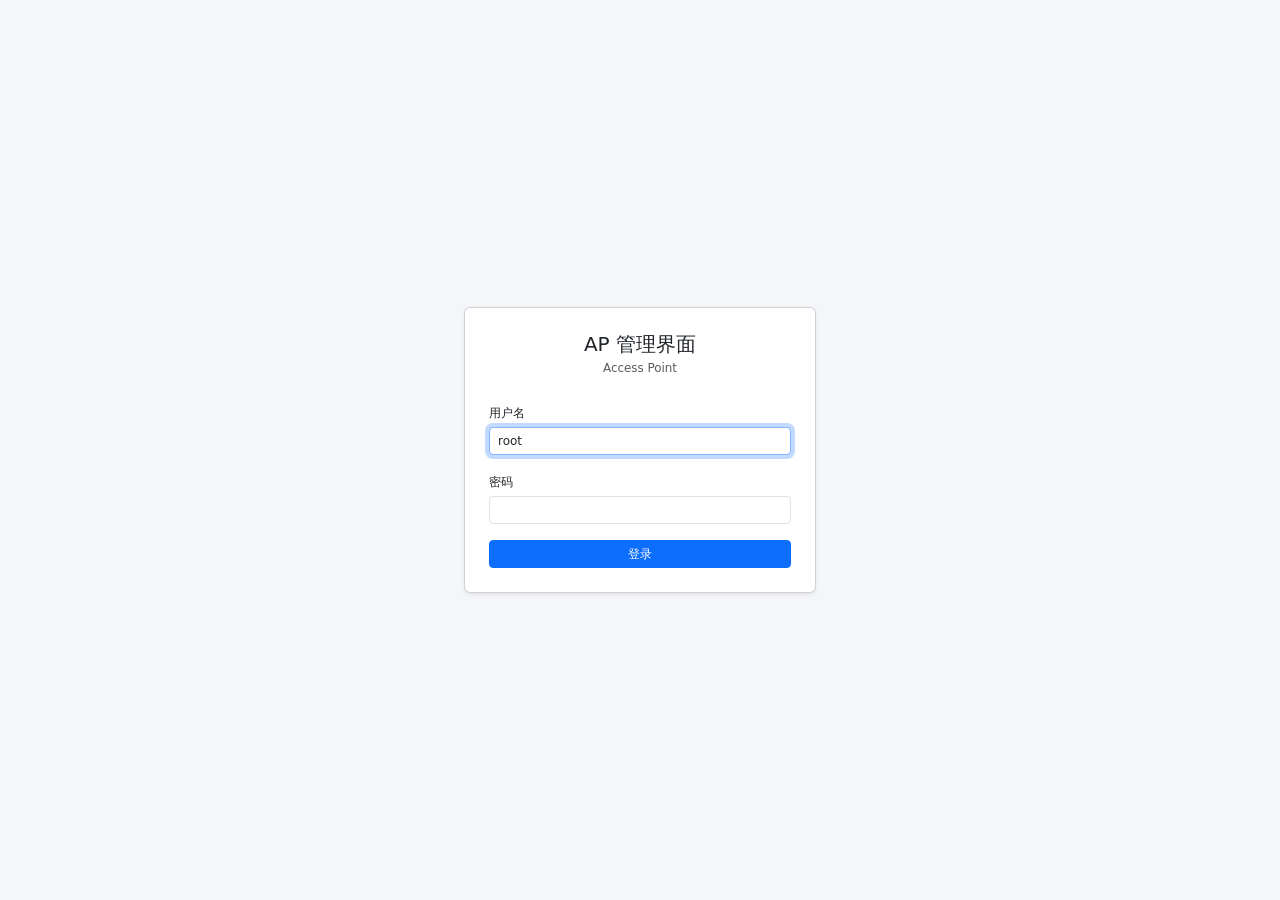
<file: src/www/wireless.html>
<!-- SPDX-FileCopyrightText: 2026 Monkfish IoT -->
<!-- SPDX-License-Identifier: Apache-2.0 -->
<!DOCTYPE html>
<html lang="zh-CN">
<head>
<meta charset="UTF-8">
<meta name="viewport" content="width=device-width, initial-scale=1.0">
<title>无线信息 - AP 管理</title>
<link href="assets/css/bootstrap.min.css" rel="stylesheet">
<link href="assets/css/all.min.css" rel="stylesheet">
<link href="assets/css/wrthub.css" rel="stylesheet">
<style>
body { margin: 0; padding: 0; height: 100vh; display: flex; flex-direction: column; }
#app  { flex: 1 1 auto; display: flex; min-height: 0; }
.main { flex: 1 1 auto; overflow-y: auto; padding: 0.9rem; }
.card-header-tabs .nav-link { padding: 0.25rem 0.6rem; font-size: 0.82rem; }
/* 选中态必须与 bg-white 的卡头区分：Bootstrap 的 .card-header-tabs 会把激活项背景改写成卡片底色（白），
   与卡头同色导致「选中即隐形」，故显式指定品牌蓝 */
#paramTabs.card-header-tabs .nav-link.active { background-color: var(--bs-primary); color: #fff; }
.dl-tight dt, .dl-tight dd { padding-top: 0.2rem; padding-bottom: 0.2rem; }
.dl-tight dd { margin-bottom: 0; word-break: break-all; }
</style>
</head>
<body>

<header id="whNavbar"></header>
<div id="app">
    <aside id="whSidebar"></aside>
    <main class="main">

        <div id="toastContainer" class="position-fixed top-0 end-0 p-3" style="z-index:11;"></div>
        <div id="errBox" class="alert alert-danger small d-none"></div>

        <!-- 标题 -->
        <div class="d-flex justify-content-between align-items-center mb-2 flex-wrap gap-2">
            <h6 class="mb-0">
                <i class="fas fa-wifi me-1"></i>无线信息
                <span class="badge bg-secondary ms-1" id="radioBadge">-</span>
            </h6>
            <div class="d-flex align-items-center gap-2">
                <span class="small text-muted" id="updatedAt">-</span>
                <button class="btn btn-outline-secondary btn-sm" id="refreshBtn"><i class="fas fa-rotate-right"></i> 刷新</button>
            </div>
        </div>

        <div class="alert alert-info small py-2 mb-3">
            <i class="fas fa-circle-info me-1"></i>
            本页为 <span class="fw-bold">只读参数展示</span>（不做任何修改）。配置项来自 <code>uci wireless</code>，
            实时信道 / 发射功率 / 噪声来自 <code>iwinfo</code>。
        </div>

        <!-- 射频选择 -->
        <ul class="nav nav-pills mb-3 gap-2" id="radioPills"></ul>

        <div class="row g-2 mb-3">
            <!-- 左：参数展示（按分组切换） -->
            <div class="col-lg-8">
                <div class="card shadow-sm h-100">
                    <div class="card-header bg-white pb-0">
                        <ul class="nav nav-pills card-header-tabs border-bottom-0" id="paramTabs">
                            <li class="nav-item"><button class="nav-link active" data-tab="basic" type="button">基本设置</button></li>
                            <li class="nav-item"><button class="nav-link" data-tab="channel" type="button">信道</button></li>
                            <li class="nav-item"><button class="nav-link" data-tab="security" type="button">安全</button></li>
                            <li class="nav-item"><button class="nav-link" data-tab="advanced" type="button">高级</button></li>
                        </ul>
                    </div>
                    <div class="card-body p-3" id="paramBody">
                        <span class="text-muted small">加载中…</span>
                    </div>
                </div>
            </div>

            <!-- 右：实时状态 + 接入终端 -->
            <div class="col-lg-4">
                <div class="card shadow-sm mb-2">
                    <div class="card-header bg-white py-2">
                        <span class="small fw-semibold"><i class="fas fa-tower-broadcast me-1"></i>实时状态</span>
                        <span class="small text-muted float-end" id="rtIface">-</span>
                    </div>
                    <div class="card-body p-2" id="rtBody">
                        <span class="text-muted small">加载中…</span>
                    </div>
                </div>
                <div class="card shadow-sm">
                    <div class="card-header bg-white py-2">
                        <span class="small fw-semibold"><i class="fas fa-laptop me-1"></i>接入终端</span>
                        <span class="badge bg-secondary float-end" id="rtClients">0</span>
                    </div>
                    <div class="card-body p-2 small text-muted" id="rtClientNote">
                        每 10 秒自动刷新
                    </div>
                </div>
            </div>
        </div>

        <!-- 信道扫描 -->
        <div class="card shadow-sm mb-3">
            <div class="card-header bg-white py-2 d-flex justify-content-between align-items-center flex-wrap gap-2">
                <span class="small fw-semibold"><i class="fas fa-satellite-dish me-1"></i>信道扫描</span>
                <div class="d-flex align-items-center gap-2">
                    <span class="small text-muted" id="scanNote">尚未扫描</span>
                    <button class="btn btn-primary btn-sm" id="scanBtn">
                        <i class="fas fa-satellite-dish me-1"></i>开始扫描
                    </button>
                </div>
            </div>
            <div class="card-body p-0">
                <div class="table-responsive">
                    <table class="table table-sm table-hover align-middle mb-0">
                        <thead class="table-light">
                        <tr>
                            <th style="width:24%;">SSID</th>
                            <th style="width:17%;">BSSID</th>
                            <th style="width:8%;">信道</th>
                            <th style="width:9%;">频宽</th>
                            <th style="width:14%;">加密</th>
                            <th style="width:15%;">信号强度</th>
                            <th style="width:7%;">dBm</th>
                            <th style="width:6%;">操作</th>
                        </tr>
                        </thead>
                        <tbody id="scanBody">
                        <tr><td colspan="8" class="text-center text-muted small py-3">点「开始扫描」获取周边网络</td></tr>
                        </tbody>
                    </table>
                </div>
            </div>
            <div class="card-footer bg-white py-2">
                <div class="small text-muted">
                    <i class="fas fa-triangle-exclamation text-warning me-1"></i>
                    扫描会让所选射频<strong>短暂离开工作信道</strong>去侦听周边网络，本频段已接入的无线终端会卡顿约 1–2 秒
                    （不影响有线管理连接）。结果只含所选射频的频段。
                </div>
            </div>
        </div>

    </main>
</div>
<footer id="whFooter"></footer>

<script src="assets/js/api.js"></script>
<script src="assets/js/layout.js"></script>
<script>
(function () {
    'use strict';

    var $ = function (id) { return document.getElementById(id); };

    var state = {
        info: null,          /* mk.apwireless.info 结果 */
        radios: [],
        cur: null,           /* 当前选中的射频段名（radio0 / radio1） */
        curTab: 'basic',
        rt: {},              /* ifname → iwinfo info */
        clients: {},         /* ifname → 终端数 */
        scan: {},            /* 射频段名 → { results, at, elapsed_s } */
        scanning: false,
        timer: null
    };

    /* ================= 小工具 ================= */

    function fmtClock(epoch) {
        if (!epoch) return '-';
        return new Date(epoch * 1000).toLocaleTimeString();
    }

    /* iw / iwinfo 可能把 SSID 里的非可打印字节转义成 \xNN（中文 SSID），展示前按 UTF-8 还原 */
    function ssidText(raw) {
        if (raw === null || raw === undefined) return raw;
        if (String(raw).indexOf('\\x') < 0) return raw;
        try {
            var bytes = [];
            for (var i = 0; i < raw.length; i++) {
                if (raw.charAt(i) === '\\' && raw.charAt(i + 1) === 'x') {
                    bytes.push(parseInt(raw.substr(i + 2, 2), 16));
                    i += 3;
                } else {
                    bytes.push(raw.charCodeAt(i) & 0xff);
                }
            }
            return new TextDecoder('utf-8', { fatal: false }).decode(new Uint8Array(bytes));
        } catch (e) {
            return raw;
        }
    }

    /* 链路质量条（本机 AP 的 Signal 恒为 0 dBm，故只展示 quality） */
    function signalBar(value, max) {
        if (value === null || value === undefined) return '<span class="text-muted">—</span>';
        var m = Number(max) || 70;
        var pct = Math.min(100, Math.max(0, Math.round(Number(value) / m * 100)));
        var color = pct >= 60 ? '#198754' : (pct >= 30 ? '#ffc107' : '#dc3545');
        return '<div class="signal-bar"><span style="width:' + pct + '%;background:' + color + ';"></span></div>';
    }

    /* 扫描结果 dBm → 百分比（口径 2·(dBm+100)） */
    function dbmPct(dbm) {
        if (dbm === null || dbm === undefined) return null;
        var pct = 2 * (Number(dbm) + 100);
        if (pct < 0) pct = 0;
        if (pct > 100) pct = 100;
        return Math.round(pct);
    }

    function isTrue(v) { return v === true || v === 1 || v === '1'; }

    function pick(v) {
        if (v === null || v === undefined || v === '') return '<span class="text-muted">-</span>';
        return Layout.esc(v);
    }

    function yesNo(v, yes, no) {
        return isTrue(v)
            ? '<span class="text-success">' + (yes || '是') + '</span>'
            : '<span class="text-muted">' + (no || '否') + '</span>';
    }

    /* dl 行（与参考页面同一写法） */
    function row(label, value) {
        return '<dt class="col-5 col-md-4 text-muted">' + label + '</dt>' +
               '<dd class="col-7 col-md-8">' + value + '</dd>';
    }

    function showErr(msg) {
        var el = $('errBox');
        if (!msg) { el.classList.add('d-none'); el.textContent = ''; return; }
        el.textContent = msg; el.classList.remove('d-none');
    }

    function notify(msg, type) {
        type = type || 'info';
        var c = $('toastContainer');
        var el = document.createElement('div');
        el.className = 'toast align-items-center text-bg-' + type + ' border-0 show';
        el.setAttribute('role', 'alert');
        el.innerHTML = '<div class="d-flex"><div class="toast-body small">' + Layout.esc(msg) + '</div></div>';
        c.appendChild(el);
        setTimeout(function () { el.classList.remove('show'); setTimeout(function () { c.removeChild(el); }, 300); }, 2600);
    }

    /* ================= 数据加载 ================= */

    function radioById(id) {
        for (var i = 0; i < state.radios.length; i++)
            if (state.radios[i].id === id) return state.radios[i];
        return null;
    }

    function curRadio() { return radioById(state.cur); }

    /* 第一个接口（本板每个射频只有一个 AP 接口） */
    function curIface() {
        var r = curRadio();
        return (r && r.ifaces && r.ifaces.length) ? r.ifaces[0] : null;
    }

    /* 取某接口的实时状态（iwinfo info） */
    function rtOf(ifname) {
        return (ifname && state.rt[ifname]) ? state.rt[ifname] : null;
    }

    /* 拉取所有射频接口的实时状态 + 终端数（直接调 iwinfo，绕过 mk.* 避免嵌套死锁） */
    async function loadRuntime(render) {
        var tasks = [];
        var names = [];
        state.radios.forEach(function (r) {
            (r.ifaces || []).forEach(function (f) {
                if (!f.ifname) return;
                names.push(f.ifname);
                tasks.push(API.call('iwinfo', 'info', { device: f.ifname }));
                tasks.push(API.call('iwinfo', 'assoclist', { device: f.ifname }));
            });
        });
        if (!tasks.length) return;

        var results = await Promise.allSettled(tasks);
        for (var i = 0; i < names.length; i++) {
            var info = results[i * 2], list = results[i * 2 + 1];
            if (info && info.status === 'fulfilled' && info.value) state.rt[names[i]] = info.value;
            var n = 0;
            if (list && list.status === 'fulfilled' && list.value && Array.isArray(list.value.results))
                n = list.value.results.length;
            state.clients[names[i]] = n;
        }
        if (render) renderAll();
    }

    async function load() {
        showErr(null);
        try {
            var d = await API.call('mk.apwireless', 'info', {});
            if (!d || d.error) throw new Error((d && d.error) || '加载失败');

            state.info = d;
            state.radios = d.radios || [];
            if (!state.radios.length) {
                $('radioPills').innerHTML = '<li class="small text-muted">未发现无线射频设备</li>';
                $('paramBody').innerHTML = '<span class="text-muted small">未发现无线射频设备</span>';
                $('rtBody').innerHTML = '<span class="text-muted small">—</span>';
                return;
            }
            if (!radioById(state.cur)) state.cur = state.radios[0].id;

            renderPills();
            renderAll();
            await loadRuntime(true);
            $('updatedAt').textContent = '最后刷新：' + new Date().toLocaleTimeString();
        } catch (e) {
            showErr('加载失败：' + (e.message || e));
        }
    }

    /* ================= 渲染：射频选择 ================= */

    function renderPills() {
        $('radioPills').innerHTML = state.radios.map(function (r) {
            var cls = (r.id === state.cur) ? ' active' : '';
            var dot = r.up ? '<span class="status-dot online ms-1"></span>' : '<span class="status-dot offline ms-1"></span>';
            var badge = r.disabled ? ' <span class="badge bg-secondary">已停用</span>'
                                   : (r.up ? '' : ' <span class="badge bg-warning text-dark">未启动</span>');
            return '<li class="nav-item">' +
                '<button class="nav-link' + cls + '" type="button" data-radio="' + Layout.esc(r.id) + '">' +
                '<i class="fas fa-wifi me-1"></i>' + Layout.esc(r.id) + ' · ' + Layout.esc(r.band_label || '-') +
                dot + badge + '</button></li>';
        }).join('');

        $('radioPills').querySelectorAll('button[data-radio]').forEach(function (b) {
            b.addEventListener('click', function () { switchRadio(b.getAttribute('data-radio')); });
        });

        var r = curRadio();
        $('radioBadge').textContent = r ? (r.id + ' · ' + (r.band_label || '-')) : '无射频';
        Layout.setFooterInfo(r ? (r.id + ' ' + (r.ifname || '') + ' · ' + (r.htmode_label || '')) : '无射频');
    }

    function switchRadio(id) {
        if (id === state.cur) return;
        state.cur = id;
        renderPills();
        renderAll();
    }

    /* ================= 渲染：参数分组 ================= */

    function paramsBasic(r, f) {
        return row('射频设备', pick(r.id)) +
            row('硬件接口', pick(r.ifname || '（未启动）')) +
            row('频段', pick(r.band_label)) +
            row('接口名（UCI 段）', pick(f ? f.section : '')) +
            row('工作模式', pick(f ? f.mode_label : '')) +
            row('SSID（网络名称）', f && f.ssid ? '<span class="fw-semibold">' + Layout.esc(ssidText(f.ssid)) + '</span>'
                                                : '<span class="text-muted">（未设置）</span>') +
            row('广播 SSID', f ? (f.hidden ? '<span class="text-warning">已隐藏</span>' : '<span class="text-success">是</span>') : '-') +
            row('绑定网络', pick(f ? f.network : '')) +
            row('射频状态', r.disabled ? '<span class="text-muted">已停用</span>'
                                        : (r.up ? '<span class="status-dot online"></span> 运行中'
                                                : '<span class="status-dot offline"></span> 未启动'));
    }

    function paramsChannel(r, f) {
        var rt = rtOf(r.ifname);
        var cfgW = r.htmode_label;
        var rtW = (rt && rt.htmode) ? rt.htmode : '-';
        return row('配置信道', pick(r.channel_label)) +
            row('配置频宽', pick(cfgW)) +
            row('实际信道', rt ? pick(rt.channel) : '<span class="text-muted">需射频运行中</span>') +
            row('中心频率', rt ? pick(rt.frequency ? (rt.frequency + ' MHz') : '') : '<span class="text-muted">-</span>') +
            row('实际频宽', pick(rtW)) +
            row('发射功率', (rt && rt.txpower !== undefined && rt.txpower !== null)
                ? Layout.esc(rt.txpower + ' dBm') + (r.txpower ? ' <span class="small text-muted">（配置 ' + Layout.esc(r.txpower) + '）</span>' : '')
                : pick(r.txpower)) +
            row('国家 / 地区', pick((rt && rt.country) ? rt.country : r.country));
    }

    function paramsSecurity(r, f) {
        if (!f) return row('加密方式', '<span class="text-muted">-</span>');
        var rt = rtOf(r.ifname);
        var rtEnc = (rt && rt.encryption) ? (isTrue(rt.encryption.enabled) ? '已启用' : '未启用') : '-';
        var keyCell = f.has_key
            ? '<span class="text-danger fw-semibold"><i class="fas fa-lock me-1"></i>****</span> <span class="small text-muted">（已设置，不展示明文）</span>'
            : '<span class="text-muted">未设置</span>';
        return row('加密方式', pick(f.encryption_label)) +
            row('无线加密（运行时）', pick(rtEnc)) +
            row('预共享密钥', keyCell) +
            row('客户端隔离', yesNo(f.isolate, '已开启', '未开启')) +
            row('WMM（QoS）', f.wmm === '' ? '<span class="text-muted">默认（开启）</span>' : yesNo(f.wmm, '已开启', '已关闭')) +
            row('最大接入数', f.maxassoc ? Layout.esc(f.maxassoc) : '<span class="text-muted">不限</span>');
    }

    function paramsAdvanced(r, f) {
        var rt = rtOf(r.ifname);
        var hwText = (rt && rt.hwmodes_text) ? rt.hwmodes_text : '-';
        var htList = (rt && Array.isArray(rt.htmodes)) ? rt.htmodes.join(' / ') : '-';
        var hw = (rt && rt.hardware && rt.hardware.name) ? rt.hardware.name : '-';
        return row('802.11r 快速漫游', f ? yesNo(f.ieee80211r, '已启用', '未启用') : '-') +
            row('Beacon 间隔', (f && f.beacon_int) ? Layout.esc(f.beacon_int + ' ms') : '<span class="text-muted">默认（100 ms）</span>') +
            row('驱动类型', pick(r.type)) +
            row('射频路径', pick(r.path)) +
            row('网卡型号', pick(hw)) +
            row('支持硬件模式', pick(hwText)) +
            row('支持 HT 模式', pick(htList));
    }

    function renderParams() {
        var r = curRadio();
        if (!r) { $('paramBody').innerHTML = '<span class="text-muted small">无射频</span>'; return; }

        var f = (r.ifaces && r.ifaces.length) ? r.ifaces[0] : null;
        var body;
        if (state.curTab === 'channel')      body = paramsChannel(r, f);
        else if (state.curTab === 'security') body = paramsSecurity(r, f);
        else if (state.curTab === 'advanced') body = paramsAdvanced(r, f);
        else                                  body = paramsBasic(r, f);

        var multi = (r.ifaces && r.ifaces.length > 1)
            ? '<div class="small text-muted mb-2"><i class="fas fa-circle-info me-1"></i>该射频下有 ' + r.ifaces.length + ' 个无线接口，此处展示第一个（' + Layout.esc(r.ifaces[0].section) + '）。</div>'
            : '';

        $('paramBody').innerHTML = multi + '<dl class="row mb-0 small dl-tight">' + body + '</dl>';
    }

    /* ================= 渲染：实时状态 ================= */

    function renderRuntime() {
        var r = curRadio();
        if (!r) return;
        $('rtIface').textContent = r.ifname || '-';
        $('rtClients').textContent = state.rt && state.clients[r.ifname] !== undefined ? state.clients[r.ifname] : '-';

        var rt = rtOf(r.ifname);
        if (!rt) {
            $('rtBody').innerHTML = '<dl class="row mb-0 small dl-tight">' +
                row('状态', r.disabled ? '<span class="text-muted">已停用</span>' : '<span class="status-dot offline"></span> 无实时数据') +
                row('说明', '<span class="text-muted">射频未启动或 iwinfo 不可用</span>') +
                '</dl>';
            return;
        }

        /* 本机以 Master 模式工作，Signal 恒为 0 dBm → 只展示链路质量与噪声 */
        var q = (rt.quality !== undefined && rt.quality !== null) ? rt.quality : null;
        $('rtBody').innerHTML = '<dl class="row mb-0 small dl-tight">' +
            row('状态', '<span class="status-dot online"></span> 运行中') +
            row('SSID', rt.ssid ? Layout.esc(ssidText(rt.ssid)) : '<span class="text-muted">（未广播）</span>') +
            row('BSSID', '<code class="small">' + Layout.esc(rt.bssid || '-') + '</code>') +
            row('工作模式', pick(rt.mode)) +
            row('信道', pick(rt.channel) + ' <span class="small text-muted">(' + Layout.esc((rt.frequency || '') ? rt.frequency + ' MHz' : '') + ')</span>') +
            row('发射功率', rt.txpower !== undefined && rt.txpower !== null ? Layout.esc(rt.txpower + ' dBm') : '<span class="text-muted">-</span>') +
            row('噪声', rt.noise !== undefined && rt.noise !== null ? Layout.esc(rt.noise + ' dBm') : '<span class="text-muted">-</span>') +
            row('链路质量', signalBar(q, rt.quality_max || 70) +
                ' <span class="small text-muted">' + Layout.esc(q === null ? '-' : (q + ' / ' + (rt.quality_max || 70))) + '</span>') +
            '</dl>';
    }

    function renderAll() {
        renderParams();
        renderRuntime();
        renderScan();
    }

    /* ================= 渲染：信道扫描 ================= */

    /* iwinfo scan 的 encryption 对象 → { id, label, badge } */
    function encOfScan(e) {
        if (!e || !isTrue(e.enabled))
            return { id: 'none', label: '开放', badge: 'danger' };

        var auth = Array.isArray(e.authentication) ? e.authentication : [];
        var wpa  = Array.isArray(e.wpa) ? e.wpa : [];
        var sae = auth.indexOf('sae') >= 0;
        var psk = auth.indexOf('psk') >= 0;

        if (sae && psk) return { id: 'psk2+sae', label: 'WPA2/WPA3 混合', badge: 'success' };
        if (sae) return { id: 'sae', label: 'WPA3-SAE', badge: 'success' };
        if (psk) {
            if (wpa.indexOf(1) >= 0 && wpa.indexOf(2) < 0) return { id: 'psk', label: 'WPA1-PSK', badge: 'warning' };
            return { id: 'psk2', label: 'WPA2-PSK', badge: 'success' };
        }
        if (wpa.length) return { id: 'psk2', label: 'WPA', badge: 'warning' };
        return { id: 'wep', label: 'WEP', badge: 'warning' };
    }

    /* 单个 operation 块的通道宽度（MHz）。
     * 注意：真机厂商 iwinfo 会把 HT 的「20/40 双支持」拼成脏值 2040
     * （实测 2040 与 20 混用，与 secondary_channel_offset 无关），
     * 不能当数值用，须按二级信道偏移还原真实工作宽度。 */
    function opWidth(op) {
        if (!op || op.channel_width === undefined || op.channel_width === null) return null;
        var v = Number(op.channel_width);
        if (isNaN(v) || v <= 0) return null;
        if (v <= 320) return v;                       /* 20/40/80/160/320 为正常值 */
        if (v === 2040)                               /* "20"+"40" 脏值 */
            return (op.secondary_channel_offset && op.secondary_channel_offset !== 'no secondary') ? 40 : 20;
        return null;
    }

    /* 扫描结果的频宽：优先取 VHT / HE 的协商宽度，回落 HT */
    function widthOf(res) {
        var w = null;
        [res.he_operation, res.vht_operation, res.ht_operation].forEach(function (op) {
            var v = opWidth(op);
            if (v !== null && (w === null || v > w)) w = v;
        });
        return w;
    }

    function scanCell(res) {
        var pct = dbmPct(res.signal);
        if (pct === null) return '<span class="text-muted">—</span>';
        var cls = pct >= 80 ? 'bg-success' : (pct >= 50 ? 'bg-warning' : 'bg-secondary');
        return '<div class="small">' + pct + '%</div>' +
            '<div class="progress mt-1" style="height:5px;">' +
            '<div class="progress-bar ' + cls + '" style="width:' + pct + '%"></div></div>';
    }

    function renderScan() {
        var r = curRadio();
        var body = $('scanBody');
        var note = $('scanNote');

        if (!r || !r.ifname) {
            body.innerHTML = '<tr><td colspan="8" class="text-center text-muted small py-3">射频未启动，无法扫描</td></tr>';
            note.textContent = '尚未扫描';
            return;
        }

        var pack = state.scan[r.id];
        if (!pack || !pack.results.length) {
            body.innerHTML = '<tr><td colspan="8" class="text-center text-muted small py-3">该射频尚未扫描，点「开始扫描」获取周边网络</td></tr>';
            note.textContent = pack ? (fmtClock(pack.at) + ' · 无结果') : '尚未扫描';
            return;
        }

        note.textContent = '发现 ' + pack.results.length + ' 个网络 · 扫描于 ' + fmtClock(pack.at) +
            ' · 耗时 ' + pack.elapsed_s + ' 秒';

        body.innerHTML = pack.results.map(function (res) {
            var enc = encOfScan(res.encryption);
            var w = widthOf(res);
            var ssidCell = res.ssid
                ? '<span class="fw-semibold">' + Layout.esc(ssidText(res.ssid)) + '</span>'
                : '<span class="text-muted">（隐藏网络）</span>';
            return '<tr>' +
                '<td>' + ssidCell + '</td>' +
                '<td><code class="small">' + Layout.esc(res.bssid || '-') + '</code></td>' +
                '<td class="small">' + Layout.esc(res.channel === undefined || res.channel === null ? '—' : res.channel) + '</td>' +
                '<td class="small">' + (w === null ? '<span class="text-muted">—</span>' : Layout.esc(w + ' MHz')) + '</td>' +
                '<td class="small"><span class="badge bg-' + enc.badge + '">' + Layout.esc(enc.label) + '</span></td>' +
                '<td>' + scanCell(res) + '</td>' +
                '<td class="small">' + Layout.esc(res.signal === undefined || res.signal === null ? '—' : res.signal) + '</td>' +
                '<td><button class="btn btn-outline-secondary btn-sm py-0 copy-btn" data-bssid="' + Layout.esc(res.bssid || '') + '" title="复制 BSSID"><i class="fas fa-copy"></i></button></td>' +
                '</tr>';
        }).join('');
    }

    async function doScan() {
        var r = curRadio();
        if (state.scanning || !r) return;
        if (r.disabled) { notify('该射频已停用，无法扫描', 'warning'); return; }
        if (!r.ifname) { notify('该射频当前没有可用的无线接口，无法扫描', 'warning'); return; }

        state.scanning = true;
        var btn = $('scanBtn');
        var old = btn.innerHTML;
        btn.disabled = true;
        btn.innerHTML = '<span class="spinner-border spinner-border-sm me-1"></span>扫描中…';
        $('scanNote').textContent = '正在扫描 ' + (r.band_label || '') + '…';
        notify('正在扫描 ' + (r.band_label || '') + '…射频会短暂离开工作信道', 'info');

        var t0 = Date.now();
        try {
            var res = await API.call('iwinfo', 'scan', { device: r.ifname });
            var list = (res && Array.isArray(res.results)) ? res.results.slice() : [];
            var elapsed = ((Date.now() - t0) / 1000).toFixed(1);

            /* 按信号由强到弱排序（dBm 越接近 0 越强） */
            list.sort(function (a, b) {
                var x = (a.signal === undefined || a.signal === null) ? -999 : Number(a.signal);
                var y = (b.signal === undefined || b.signal === null) ? -999 : Number(b.signal);
                return y - x;
            });

            state.scan[r.id] = { results: list, at: Date.now() / 1000, elapsed_s: elapsed };
            renderScan();
            notify(list.length ? ('扫描完成：发现 ' + list.length + ' 个网络（耗时 ' + elapsed + ' 秒）')
                               : '扫描完成：未发现任何网络', list.length ? 'success' : 'warning');
        } catch (e) {
            if (e.message && e.message.indexOf('会话已失效') >= 0) return;
            $('scanNote').textContent = '扫描失败';
            notify('扫描失败：' + (e.message || e), 'danger');
        } finally {
            state.scanning = false;
            btn.disabled = false;
            btn.innerHTML = old;
        }
    }

    function copyBssid(bssid) {
        if (!bssid) return;
        function fallback() {
            var ta = document.createElement('textarea');
            ta.value = bssid;
            ta.style.position = 'fixed'; ta.style.opacity = '0';
            document.body.appendChild(ta); ta.select();
            try { document.execCommand('copy'); notify('已复制 BSSID ' + bssid, 'success'); }
            catch (e) { notify('复制失败，请手动选择', 'danger'); }
            document.body.removeChild(ta);
        }
        if (navigator.clipboard && navigator.clipboard.writeText) {
            navigator.clipboard.writeText(bssid)
                .then(function () { notify('已复制 BSSID ' + bssid, 'success'); })
                .catch(fallback);
        } else {
            fallback();
        }
    }

    /* ================= 事件 ================= */

    $('paramTabs').querySelectorAll('button[data-tab]').forEach(function (b) {
        b.addEventListener('click', function () {
            state.curTab = b.getAttribute('data-tab');
            $('paramTabs').querySelectorAll('button[data-tab]').forEach(function (x) {
                x.classList.toggle('active', x === b);
            });
            renderParams();
        });
    });

    $('scanBtn').addEventListener('click', doScan);
    $('refreshBtn').addEventListener('click', load);

    /* 复制按钮用事件委派（表格会随扫描结果重建） */
    $('scanBody').addEventListener('click', function (ev) {
        var btn = ev.target.closest ? ev.target.closest('.copy-btn') : null;
        if (!btn) return;
        copyBssid(btn.getAttribute('data-bssid'));
    });

    /* ================= 启动 ================= */

    (async function () {
        if (!(await API.guard())) return;
        await Layout.mount('wireless.html');
        await load();
        /* 只刷实时状态与终端数（不触发扫描，避免周期性打断业务） */
        state.timer = setInterval(function () { loadRuntime(true); }, 10000);
    })();
})();
</script>

</body>
</html>
</file>
<file: src/www/assets/css/wrthub.css>
/* SPDX-FileCopyrightText: 2026 Monkfish IoT */
/* SPDX-License-Identifier: Apache-2.0 */
/* ========== WrtHub Pro 自定义样式 ========== */
body { font-size: 0.85rem; background-color: #f4f6f9; }

/* 侧边栏（深色紧凑） */
.sidebar { background-color: #1e2a3a; color: #cfdde6; transition: all 0.3s; }
.sidebar .nav-link { color: #cfdde6; font-size: 0.85rem; padding: 0.55rem 1rem; border-left: 3px solid transparent; }
.sidebar .nav-link:hover, .sidebar .nav-link.active { background-color: #0f1a24; color: #fff; border-left-color: #0d6efd; }
.sidebar .nav-link i { width: 1.6rem; font-size: 1rem; }

/* 侧边栏与页面等高：菜单区滚动，底部「退出」常驻（避免菜单下方露白） */
#whSidebar { display: flex; }
.sidebar { display: flex; flex-direction: column; }
.sidebar .nav-scroll { flex: 1 1 auto; min-height: 0; overflow-y: auto; }
.sidebar .nav-logout-wrap { flex: 0 0 auto; border-top: 1px solid rgba(255, 255, 255, 0.12); }

/* 侧边栏一级菜单（加粗 + 高对比底色）与手风琴折叠 */
.sidebar .nav-top { font-weight: 600; color: #fff; }
.sidebar .nav-group { margin-bottom: 0.25rem; }
.sidebar .nav-group-toggle {
    display: flex; align-items: center; justify-content: space-between;
    width: 100%; border: 0; border-left: 3px solid transparent;
    background-color: #16222f; color: #fff; font-weight: 600;
    font-size: 0.85rem; padding: 0.6rem 1rem; text-align: left;
}
.sidebar .nav-group-toggle:hover { background-color: #0f1a24; border-left-color: #0d6efd; }
.sidebar .nav-group-label i { width: 1.6rem; font-size: 1rem; }
.sidebar .nav-group-toggle .nav-chevron { width: auto; font-size: 0.7rem; color: #8fa8bd; transition: transform 0.2s; }
.sidebar .nav-group.open > .nav-group-toggle .nav-chevron { transform: rotate(90deg); color: #fff; }
.sidebar .nav-group-items { display: none; padding-top: 0.15rem; }
.sidebar .nav-group.open > .nav-group-items { display: block; }
.sidebar .nav-group-items .nav-link { padding-left: 1.9rem; }

/* 顶部导航 / 卡片 / 表格 紧凑化 */
.navbar { padding-top: 0.3rem; padding-bottom: 0.3rem; }
.card-header { padding: 0.6rem 1rem; background-color: #fff; border-bottom: 1px solid #e9ecef; }
.table th, .table td { padding: 0.5rem 0.6rem; vertical-align: middle; }
.btn-sm { padding: 0.25rem 0.7rem; font-size: 0.75rem; }
.form-control-sm, .form-select-sm { font-size: 0.75rem; }

/* 状态灯 */
.status-dot { display: inline-block; width: 0.55rem; height: 0.55rem; border-radius: 50%; margin-right: 0.35rem; }
.status-dot.online { background-color: #198754; box-shadow: 0 0 0 3px rgba(25,135,84,.15); }
.status-dot.offline { background-color: #adb5bd; }
.status-dot.error { background-color: #dc3545; box-shadow: 0 0 0 3px rgba(220,53,69,.15); }

/* KPI 大数字卡 */
.kpi-value { font-size: 1.35rem; font-weight: 700; line-height: 1.2; }
/* 内存等「双数值」KPI：说明文字可换行，避免窄卡片被 ellipsis 截断 */
.kpi-value-sm { font-size: 1rem; white-space: normal; overflow-wrap: anywhere; }
.kpi-label { font-size: 0.75rem; color: #6c757d; }

/* 接口卡片 */
.iface-card { cursor: default; transition: box-shadow .15s; }
.iface-card:hover { box-shadow: 0 0.25rem 0.75rem rgba(0,0,0,.08) !important; }

/* 信号强度条 */
.signal-bar { height: 0.45rem; border-radius: 0.25rem; background: #e9ecef; overflow: hidden; min-width: 70px; }
.signal-bar > span { display: block; height: 100%; border-radius: 0.25rem; }

/* 拖拽上传框 */
.dropzone { border: 2px dashed #ced4da; border-radius: 0.5rem; background: #f8f9fa; text-align: center; padding: 1.5rem; color: #6c757d; transition: border-color .15s, background .15s; }
.dropzone:hover { border-color: #0d6efd; background: #eef4ff; }

/* 升级步骤条 */
.step { flex: 1; text-align: center; position: relative; }
.step .step-dot { width: 1.6rem; height: 1.6rem; border-radius: 50%; background: #e9ecef; color: #6c757d; display: inline-flex; align-items: center; justify-content: center; font-size: 0.75rem; }
.step.active .step-dot { background: #0d6efd; color: #fff; }
.step.done .step-dot { background: #198754; color: #fff; }
.step:not(:last-child)::after { content: ""; position: absolute; top: 0.8rem; left: calc(50% + 1rem); right: calc(-50% + 1rem); height: 2px; background: #e9ecef; }
.step.done:not(:last-child)::after { background: #198754; }

/* 端口 chip */
.port-chip { display: inline-block; background: #eef2ff; color: #0d6efd; border-radius: 0.35rem; padding: 0.1rem 0.5rem; font-size: 0.72rem; margin: 0.1rem; border: 1px solid #d9e2ff; }

/* 底部区域 */
.wh-footer { background-color: #fff; border-top: 1px solid #e9ecef; color: #6c757d; font-size: 0.75rem; padding: 0.4rem 1rem; }

/* 移动端抽屉 */
@media (max-width: 768px) {
    .sidebar { position: fixed; transform: translateX(-100%); z-index: 1050; top: 58px; bottom: 0; }
    .sidebar.show { transform: translateX(0); }
}
</file>
